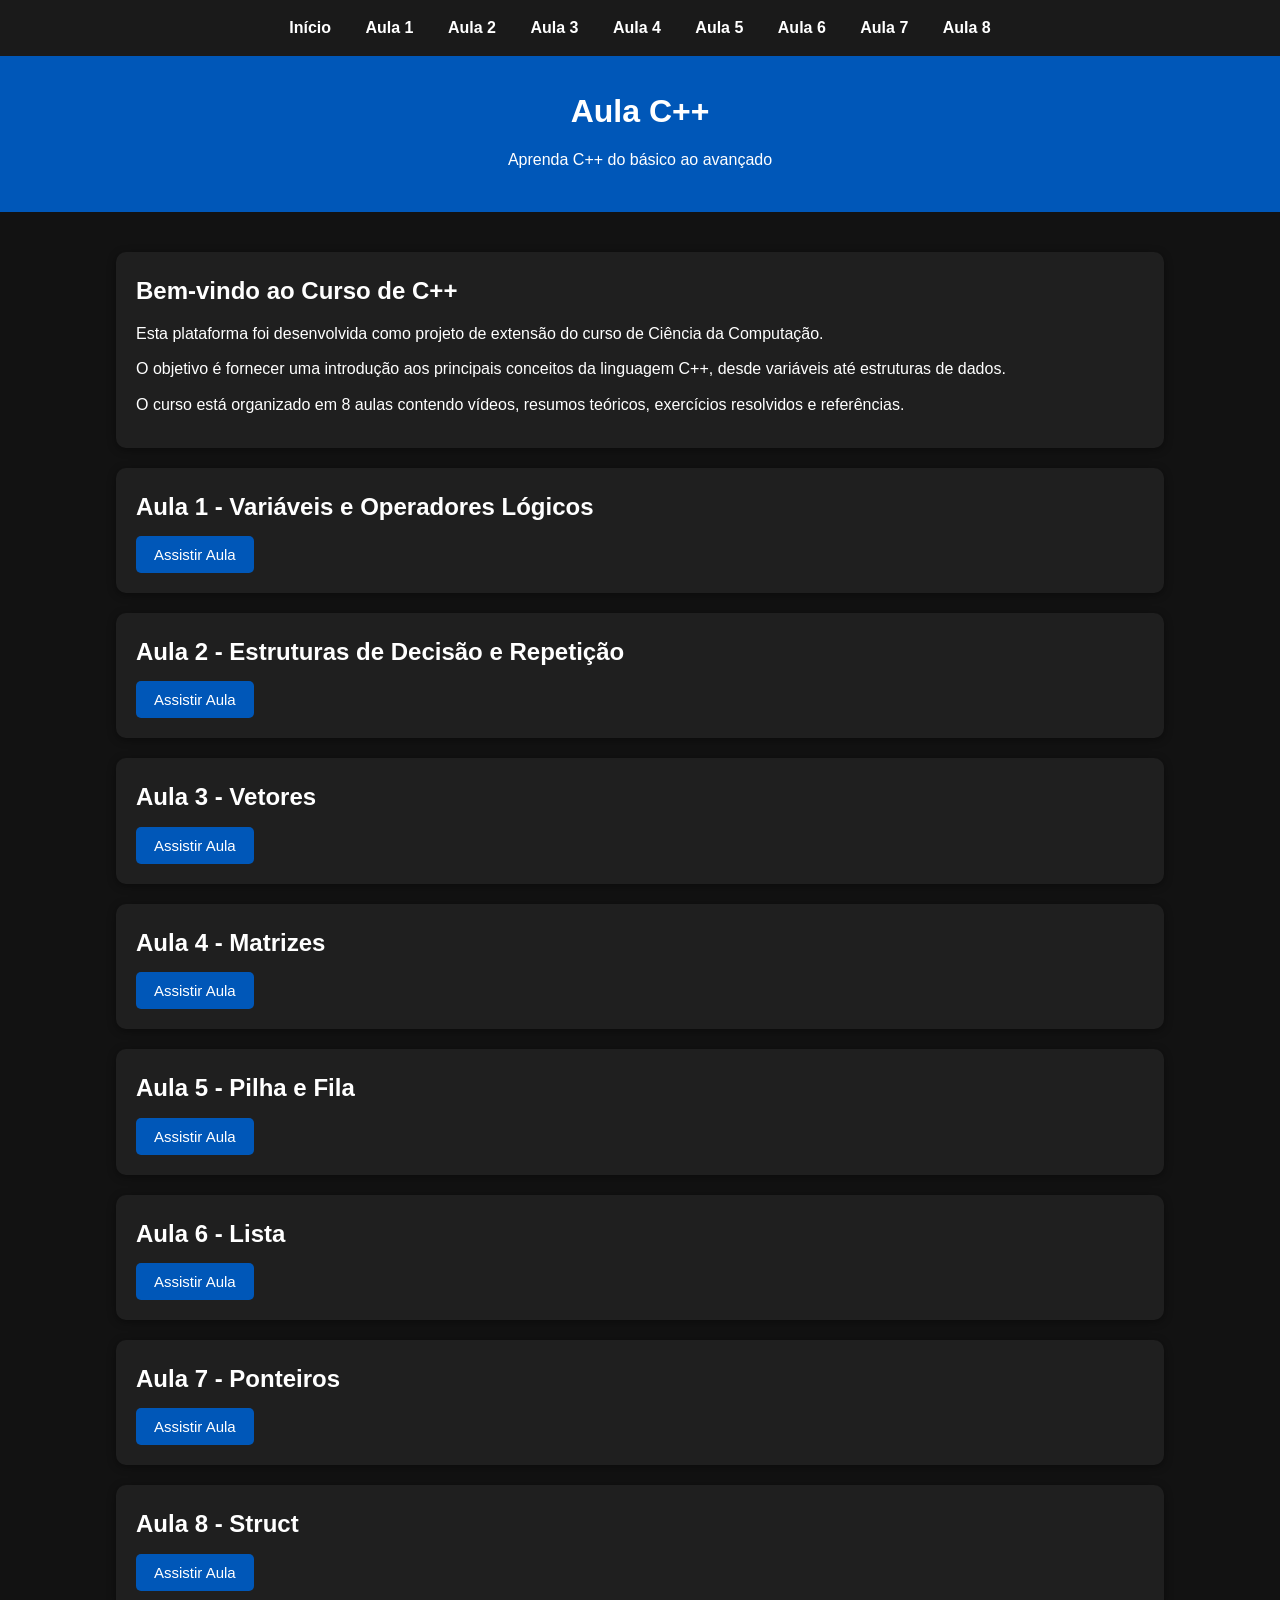
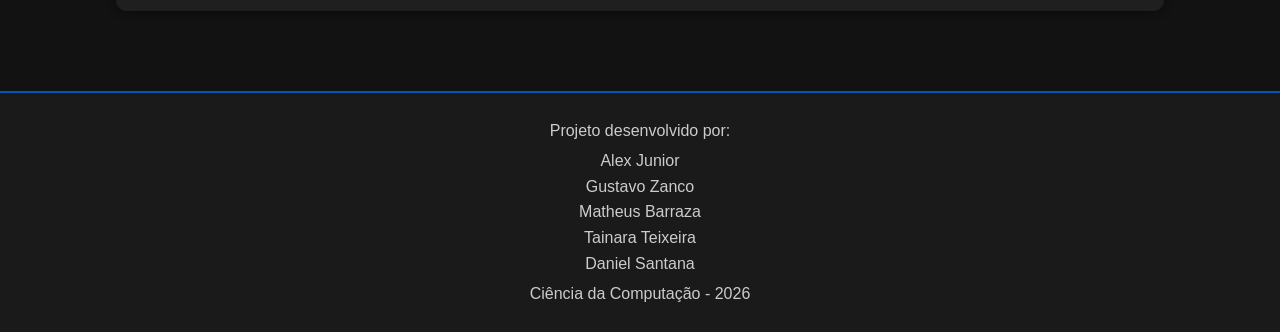
<file: index.html>
<!DOCTYPE html>
<html lang="pt-BR">
<head>
    <meta charset="UTF-8">
    <meta name="viewport" content="width=device-width, initial-scale=1.0">
    <title>Aula C++</title>

    <link rel="stylesheet" href="style.css">
</head>
<nav>
    <a href="../index.html">Início</a>
    <a href="Aulas/aula1.html">Aula 1</a>
    <a href="Aulas/aula2.html">Aula 2</a>
    <a href="Aulas/aula3.html">Aula 3</a>
    <a href="Aulas/aula4.html">Aula 4</a>
    <a href="aulas/aula5.html">Aula 5</a>
    <a href="Aulas/aula6.html">Aula 6</a>
    <a href="Aulas/aula7.html">Aula 7</a>
    <a href="Aulas/aula8.html">Aula 8</a>

</nav>
<body>

    <header>
        <h1>Aula C++</h1>
        <p>Aprenda C++ do básico ao avançado</p>
    </header>

    <main>
        <section class="card">
            <h2>Bem-vindo ao Curso de C++</h2>

            <p>
                Esta plataforma foi desenvolvida como projeto de extensão
                do curso de Ciência da Computação.
            </p>

            <p>
                O objetivo é fornecer uma introdução aos principais conceitos
                da linguagem C++, desde variáveis até estruturas de dados.
            </p>

            <p>
                O curso está organizado em 8 aulas contendo vídeos,
                resumos teóricos, exercícios resolvidos e referências.
            </p>
        </section>

        <div class="card">
            <h2> Aula 1 - Variáveis e Operadores Lógicos</h2>
            <a href="Aulas/aula1.html">
            <button>Assistir Aula</button>
            </a>
        </div>

        <div class="card">
            <h2> Aula 2 - Estruturas de Decisão e Repetição</h2>
            <a href="Aulas/aula2.html">
            <button>Assistir Aula</button>
            </a>
        </div>

        <div class="card">
            <h2> Aula 3 - Vetores</h2>
            <a href="Aulas/aula3.html">
            <button>Assistir Aula</button>
            </a>
        </div>

        <div class="card">
            <h2> Aula 4 - Matrizes</h2>
            <a href="Aulas/aula4.html">
            <button>Assistir Aula</button>
            </a>
        </div>

        <div class="card">
            <h2> Aula 5 - Pilha e Fila</h2>
            <a href="Aulas/aula5.html">
            <button>Assistir Aula</button>
            </a>
        </div>

        <div class="card">
            <h2> Aula 6 - Lista</h2>
            <a href="Aulas/aula6.html">
            <button>Assistir Aula</button>
            </a>
        </div>

        <div class="card">
            <h2> Aula 7 - Ponteiros</h2>
            <a href="Aulas/aula7.html">
            <button>Assistir Aula</button>
            </a>
        </div>

        <div class="card">
            <h2> Aula 8 - Struct</h2>
            <a href="Aulas/aula8.html">
            <button>Assistir Aula</button>
            </a>
        </div>

    </main>

    <footer>
    <p>Projeto desenvolvido por:</p>

    <p>
        Alex Junior<br>
        Gustavo Zanco<br>
        Matheus Barraza<br>
        Tainara Teixeira<br>
        Daniel Santana
    </p>

    <p>Ciência da Computação - 2026</p>
    </footer>

</body>
</html>
</file>
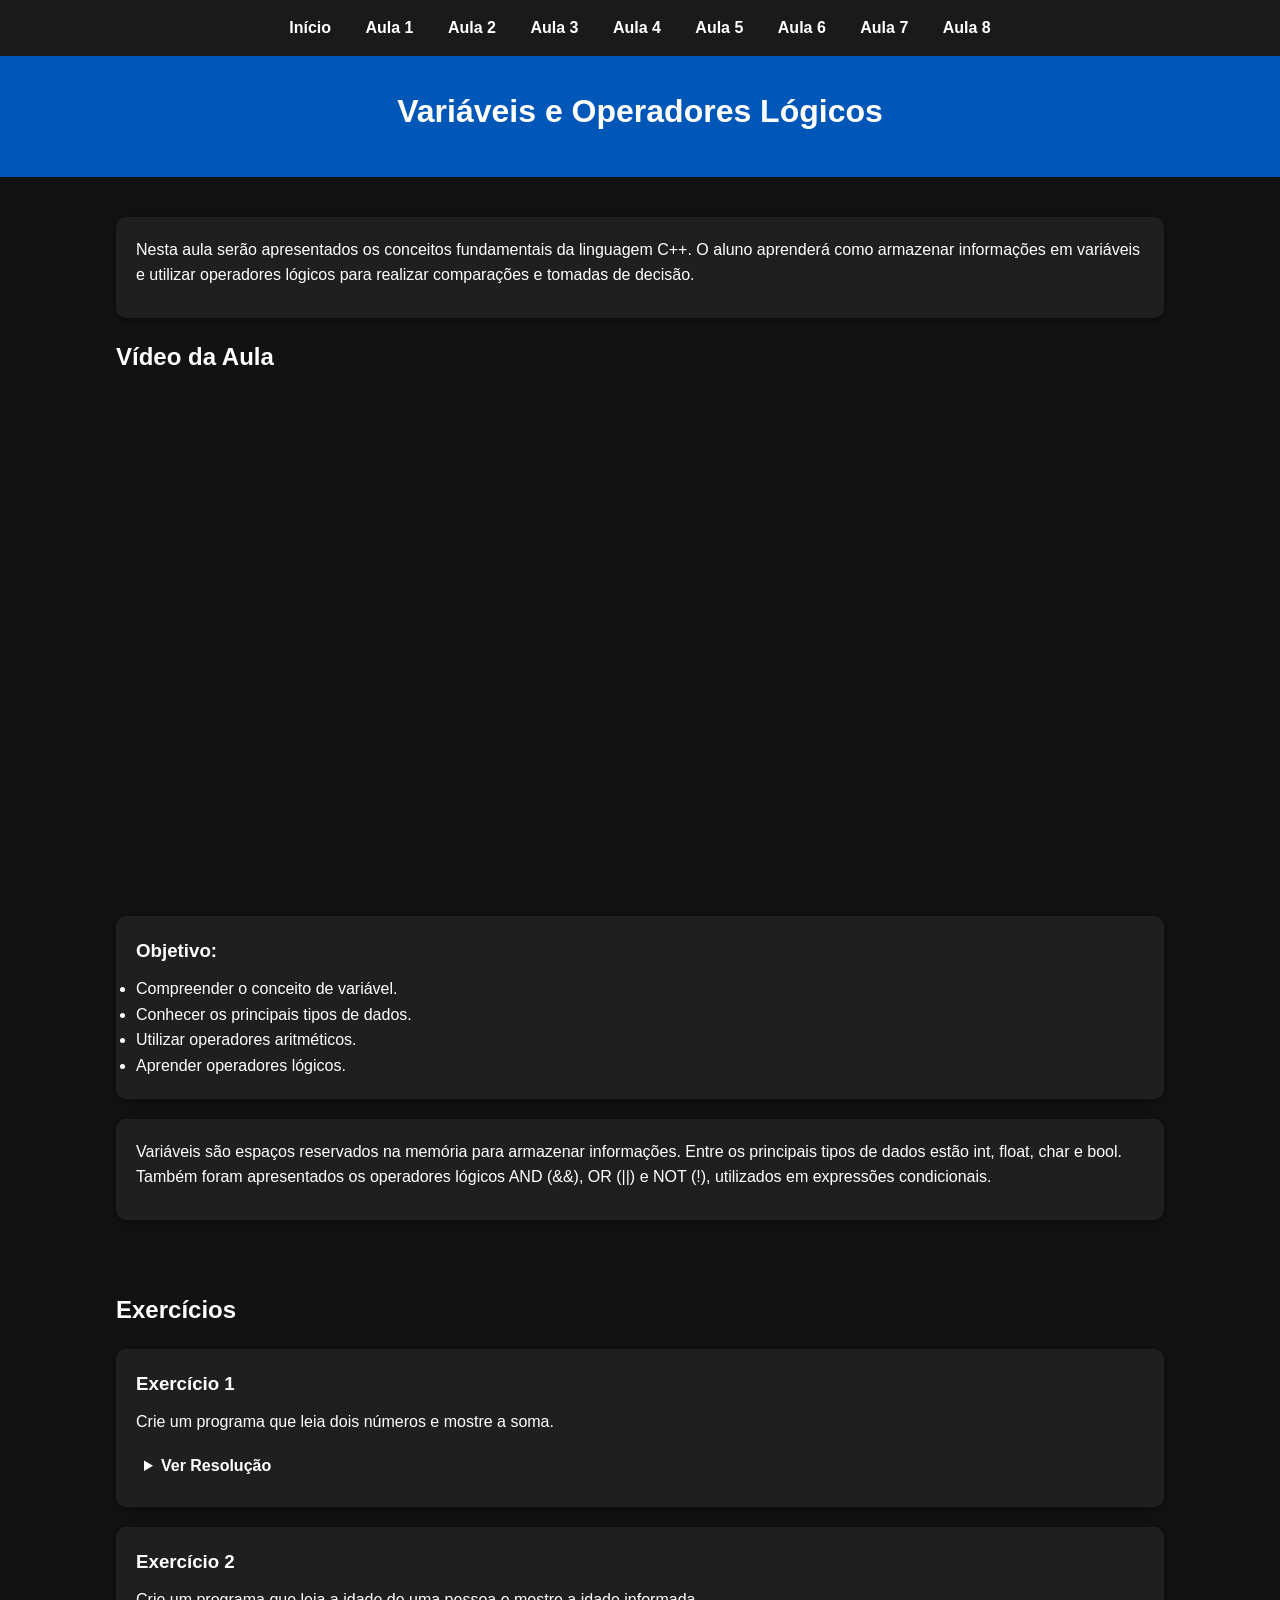
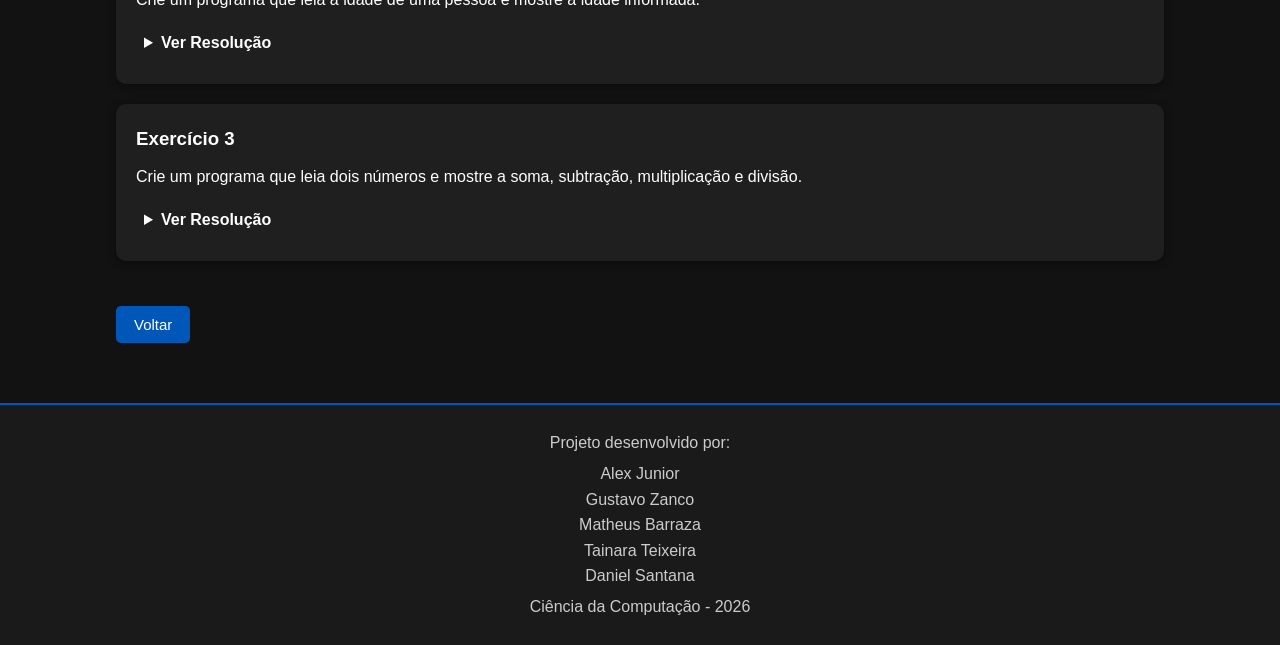
<file: Aulas/aula1.html>
<!DOCTYPE html>
<html lang="pt-BR">
<head>
    <meta charset="UTF-8">
    <title>Variáveis e Operadores Lógicos</title>
    <link rel="stylesheet" href="../style.css">
</head>
<nav>
    <a href="../index.html">Início</a>
    <a href="aula1.html">Aula 1</a>
    <a href="aula2.html">Aula 2</a>
    <a href="aula3.html">Aula 3</a>
    <a href="aula4.html">Aula 4</a>
    <a href="aula5.html">Aula 5</a>
    <a href="aula6.html">Aula 6</a>
    <a href="aula7.html">Aula 7</a>
    <a href="aula8.html">Aula 8</a>
</nav>
<body>

<header>
    <h1>Variáveis e Operadores Lógicos</h1>
</header>

<main>
    

    <div class="card">
        <p>
            Nesta aula serão apresentados os conceitos fundamentais da linguagem C++.
            O aluno aprenderá como armazenar informações em variáveis e utilizar
            operadores lógicos para realizar comparações e tomadas de decisão.
        </p>
    </div>

    <h2>Vídeo da Aula</h2>

    <iframe width="800"
            height="450"
            src="https://www.youtube.com/embed/dIO-oIX_OMY"
            frameborder="0"
            allowfullscreen>
    </iframe>

    <div class="card">
    <ul>
        <h3> Objetivo: </h3>
        <li>Compreender o conceito de variável.</li>
        <li>Conhecer os principais tipos de dados.</li>
        <li>Utilizar operadores aritméticos.</li>
        <li>Aprender operadores lógicos.</li>
    </ul>
    </div>
    <div class="card">
        <p>
            Variáveis são espaços reservados na memória para armazenar informações.
            Entre os principais tipos de dados estão int, float, char e bool.
            Também foram apresentados os operadores lógicos AND (&&), OR (||)
            e NOT (!), utilizados em expressões condicionais.
        </p>
    </div>
    <br><br>

    <h2>Exercícios</h2>

    <div class="card">
        <h3>Exercício 1</h3>

        <p>
            Crie um programa que leia dois números e mostre a soma.
        </p>

        <details>
            <summary>Ver Resolução</summary>

<pre>
#include &lt;iostream&gt;
using namespace std;

int main() {

    int a, b;

    cin >> a;
    cin >> b;

    cout << a + b;

    return 0;
}
</pre>

        </details>
    </div>
    <div class="card">
    <h3>Exercício 2</h3>

    <p>
        Crie um programa que leia a idade de uma pessoa e mostre a idade informada.
    </p>

    <details>
        <summary>Ver Resolução</summary>

<pre>
    
#include &lt;iostream&gt;
using namespace std;

int main() {

    int idade;

    cout << "Digite sua idade: ";
    cin >> idade;

    cout << "Sua idade e: " << idade;

    return 0;
}

</pre>

    </details>
</div>
    <div class="card">
    <h3>Exercício 3</h3>

    <p>
        Crie um programa que leia dois números e mostre a soma, subtração, multiplicação e divisão.
    </p>

    <details>
        <summary>Ver Resolução</summary>

<pre>

#include &lt;iostream&gt;
using namespace std;

int main() {

    float a, b;

    cin >> a;
    cin >> b;

    cout << "Soma: " << a + b << endl;
    cout << "Subtracao: " << a - b << endl;
    cout << "Multiplicacao: " << a * b << endl;
    cout << "Divisao: " << a / b << endl;

    return 0;
}

</pre>

    </details>
</div>

    <br>

    <a href="../index.html">
        <button>Voltar</button>
    </a>

</main>
    <footer>
    <p>Projeto desenvolvido por:</p>

    <p>
        Alex Junior<br>
        Gustavo Zanco<br>
        Matheus Barraza<br>
        Tainara Teixeira<br>
        Daniel Santana
    </p>

    <p>Ciência da Computação - 2026</p>
    </footer>

</body>
</html>
</file>
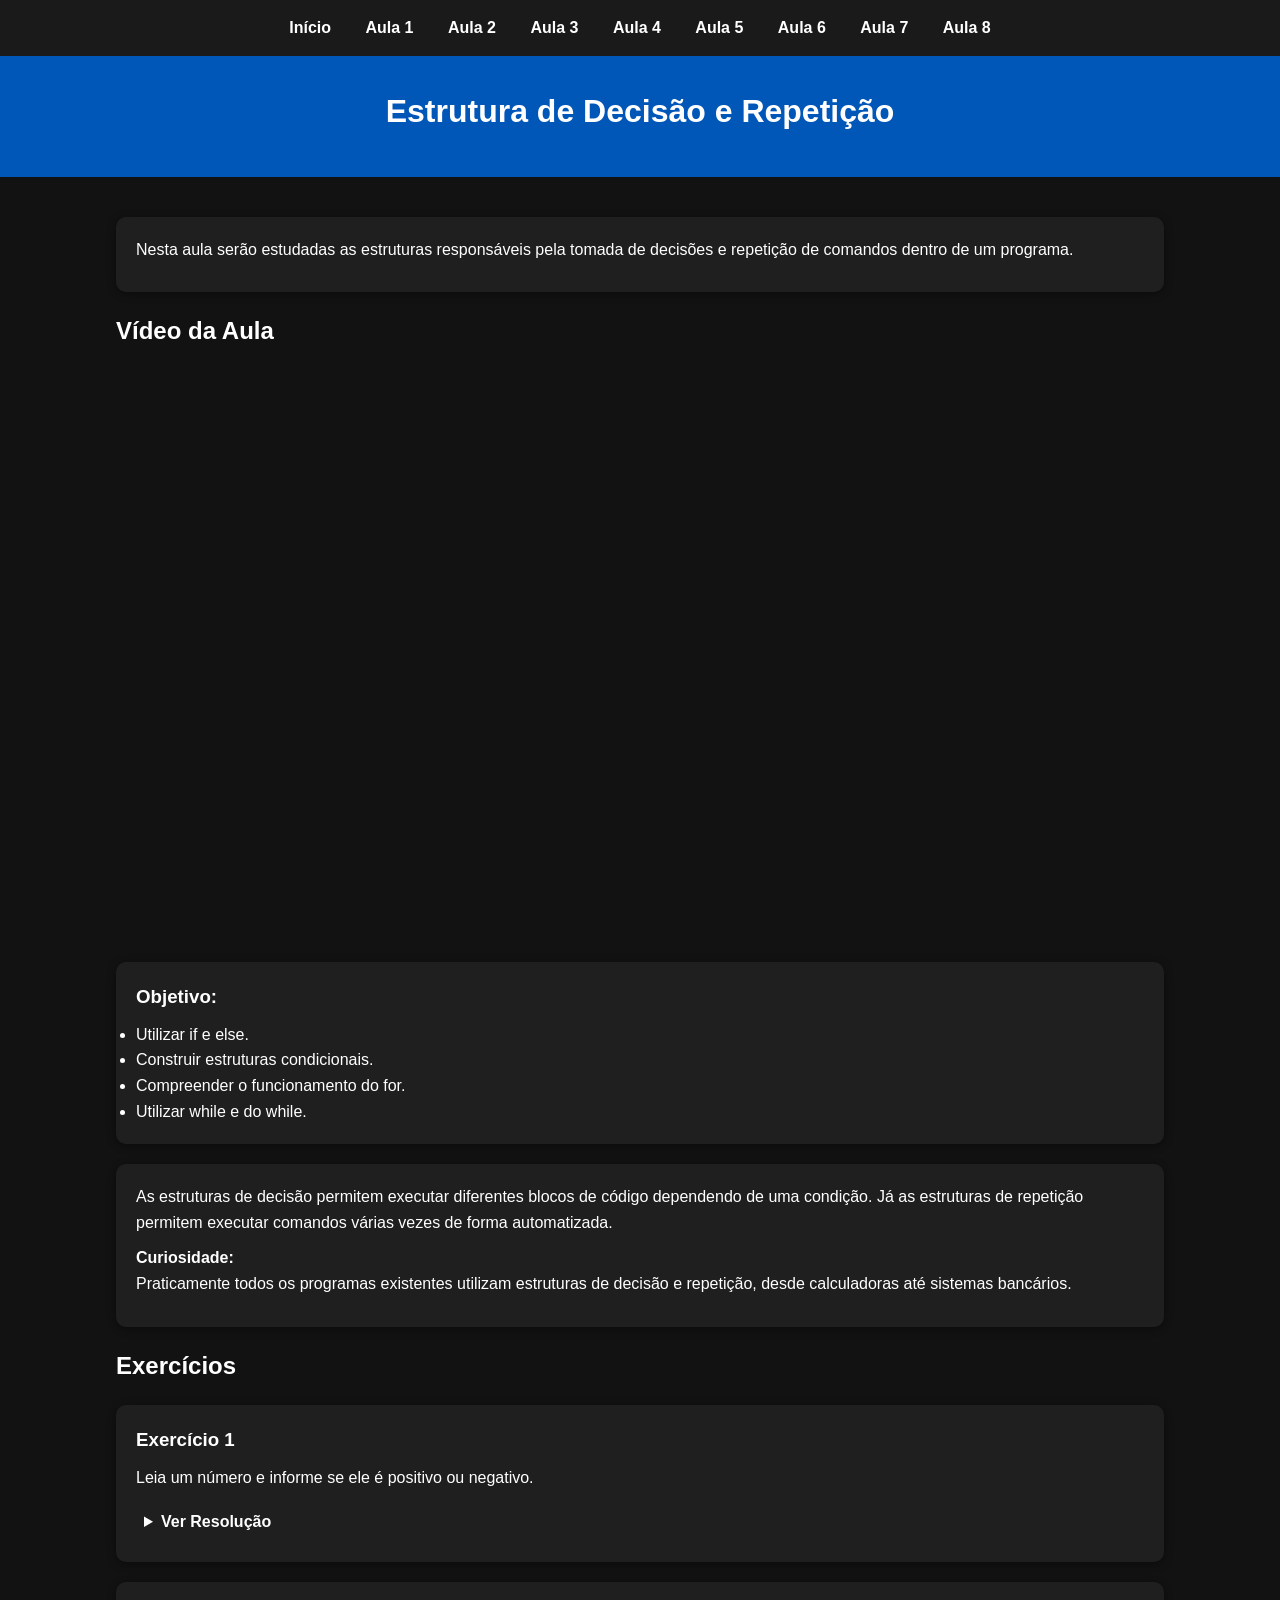
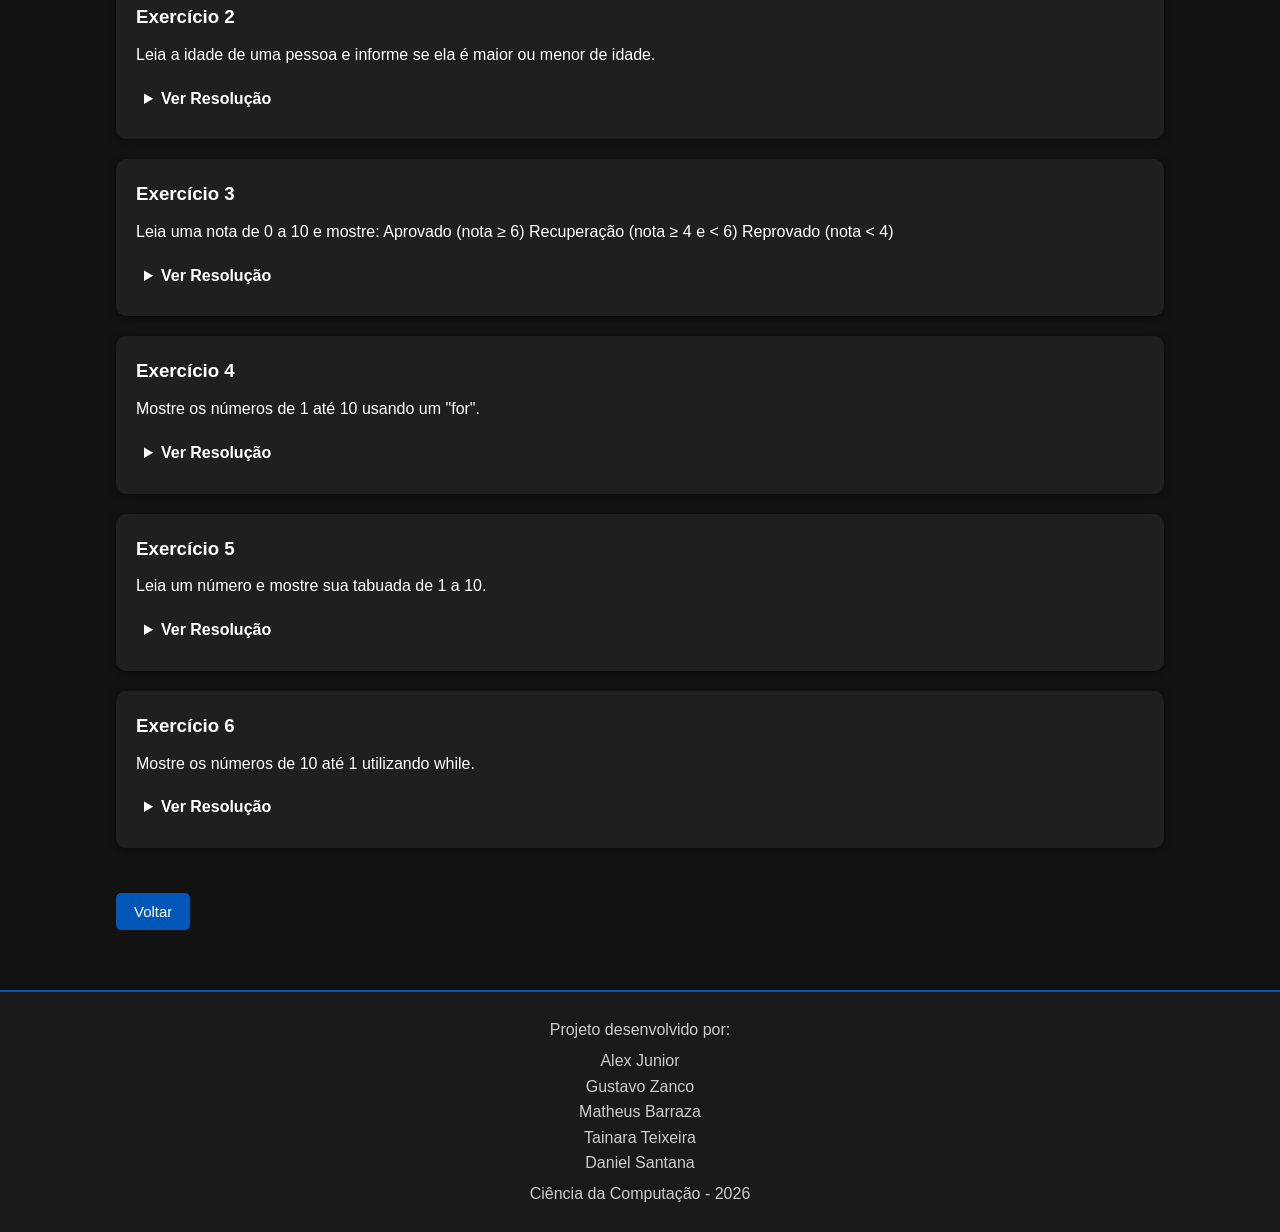
<file: Aulas/aula2.html>
<!DOCTYPE html>
<html lang="pt-BR">
<head>
    <meta charset="UTF-8">
    <title>Estrutura de Decisão e Repetição</title>
    <link rel="stylesheet" href="../style.css">
</head>
<nav>
    <a href="../index.html">Início</a>
    <a href="aula1.html">Aula 1</a>
    <a href="aula2.html">Aula 2</a>
    <a href="aula3.html">Aula 3</a>
    <a href="aula4.html">Aula 4</a>
    <a href="aula5.html">Aula 5</a>
    <a href="aula6.html">Aula 6</a>
    <a href="aula7.html">Aula 7</a>
    <a href="aula8.html">Aula 8</a>
</nav>
<body>

<header>
    <h1>Estrutura de Decisão e Repetição</h1>
</header>

<main>
    <div class="card">
        <p>
            Nesta aula serão estudadas as estruturas responsáveis pela tomada
            de decisões e repetição de comandos dentro de um programa.
        </p>
    </div>

    <h2>Vídeo da Aula</h2>

    <iframe width="800"
            height="450"
            src="https://www.youtube.com/embed/_OBWlBuaijE"
            frameborder="0"
            allowfullscreen>
    </iframe>

    <br><br>
    <div class="card">
        <ul>
            <h3> Objetivo: </h3>
            <li>Utilizar if e else.</li>
            <li>Construir estruturas condicionais.</li>
            <li>Compreender o funcionamento do for.</li>
            <li>Utilizar while e do while.</li>
        </ul>
    </div>

    <div class="card">
        <p>
            As estruturas de decisão permitem executar diferentes blocos de código
            dependendo de uma condição. Já as estruturas de repetição permitem
            executar comandos várias vezes de forma automatizada.

        <h4>Curiosidade: </h4> 
            Praticamente todos os programas existentes utilizam estruturas
            de decisão e repetição, desde calculadoras até sistemas bancários.
        </p>
    </div>

    <h2>Exercícios</h2>

    <div class="card">
        <h3>Exercício 1</h3>

        <p>
            Leia um número e informe se ele é positivo ou negativo.
        </p>

        <details>
            <summary>Ver Resolução</summary>

<pre>

#include <iostream>
using namespace std;

int main() {

    int num;

    cin >> num;

    if(num >= 0){
        cout << "Positivo";
    }
    else{
        cout << "Negativo";
    }

    return 0;
}
</pre>

        </details>
    </div>
    <div class="card">
    <h3>Exercício 2</h3>

    <p>
        Leia a idade de uma pessoa e informe se ela é maior ou menor de idade.
    </p>

    <details>
        <summary>Ver Resolução</summary>

<pre>

#include <iostream>
using namespace std;

int main() {

    int idade;

    cin >> idade;

    if(idade >= 18){
        cout << "Maior de idade";
    }
    else{
        cout << "Menor de idade";
    }

    return 0;
}
</pre>

    </details>
</div>
    <div class="card">
    <h3>Exercício 3</h3>

    <p>
        Leia uma nota de 0 a 10 e mostre:

        Aprovado (nota ≥ 6)
        Recuperação (nota ≥ 4 e < 6)
        Reprovado (nota < 4)
    </p>

    <details>
        <summary>Ver Resolução</summary>

<pre>

#include <iostream>
using namespace std;

int main() {

    float nota;

    cin >> nota;

    if(nota >= 6){
        cout << "Aprovado";
    }
    else if(nota >= 4){
        cout << "Recuperacao";
    }
    else{
        cout << "Reprovado";
    }

    return 0;
}
</pre>

    </details>
</div>

</div>
    <div class="card">
    <h3>Exercício 4</h3>

    <p>
        Mostre os números de 1 até 10 usando um "for".
    </p>

    <details>
        <summary>Ver Resolução</summary>

<pre>

#include <iostream>
using namespace std;

int main() {

    for(int i = 1; i <= 10; i++){
        cout << i << endl;
    }

    return 0;
}
</pre>

    </details>
</div>
</div>
    <div class="card">
    <h3>Exercício 5</h3>

    <p>
        Leia um número e mostre sua tabuada de 1 a 10.
    </p>

    <details>
        <summary>Ver Resolução</summary>

<pre>

#include <iostream>
using namespace std;

int main() {

    int num;

    cin >> num;

    for(int i = 1; i <= 10; i++){
        cout << num << " x " << i
             << " = " << num * i << endl;
    }

    return 0;
}
</pre>

    </details>
</div>
</div>
    <div class="card">
    <h3>Exercício 6</h3>

    <p>
       Mostre os números de 10 até 1 utilizando while.
    </p>

    <details>
        <summary>Ver Resolução</summary>

<pre>

#include <iostream>
using namespace std;

int main() {

    int i = 10;

    while(i >= 1){
        cout << i << endl;
        i--;
    }

    return 0;
}
</pre>

    </details>
</div>

    <br>

    <a href="../index.html">
        <button>Voltar</button>
    </a>

</main>
    <footer>
    <p>Projeto desenvolvido por:</p>

    <p>
        Alex Junior<br>
        Gustavo Zanco<br>
        Matheus Barraza<br>
        Tainara Teixeira<br>
        Daniel Santana
    </p>

    <p>Ciência da Computação - 2026</p>
    </footer>

</body>
</html>
</file>
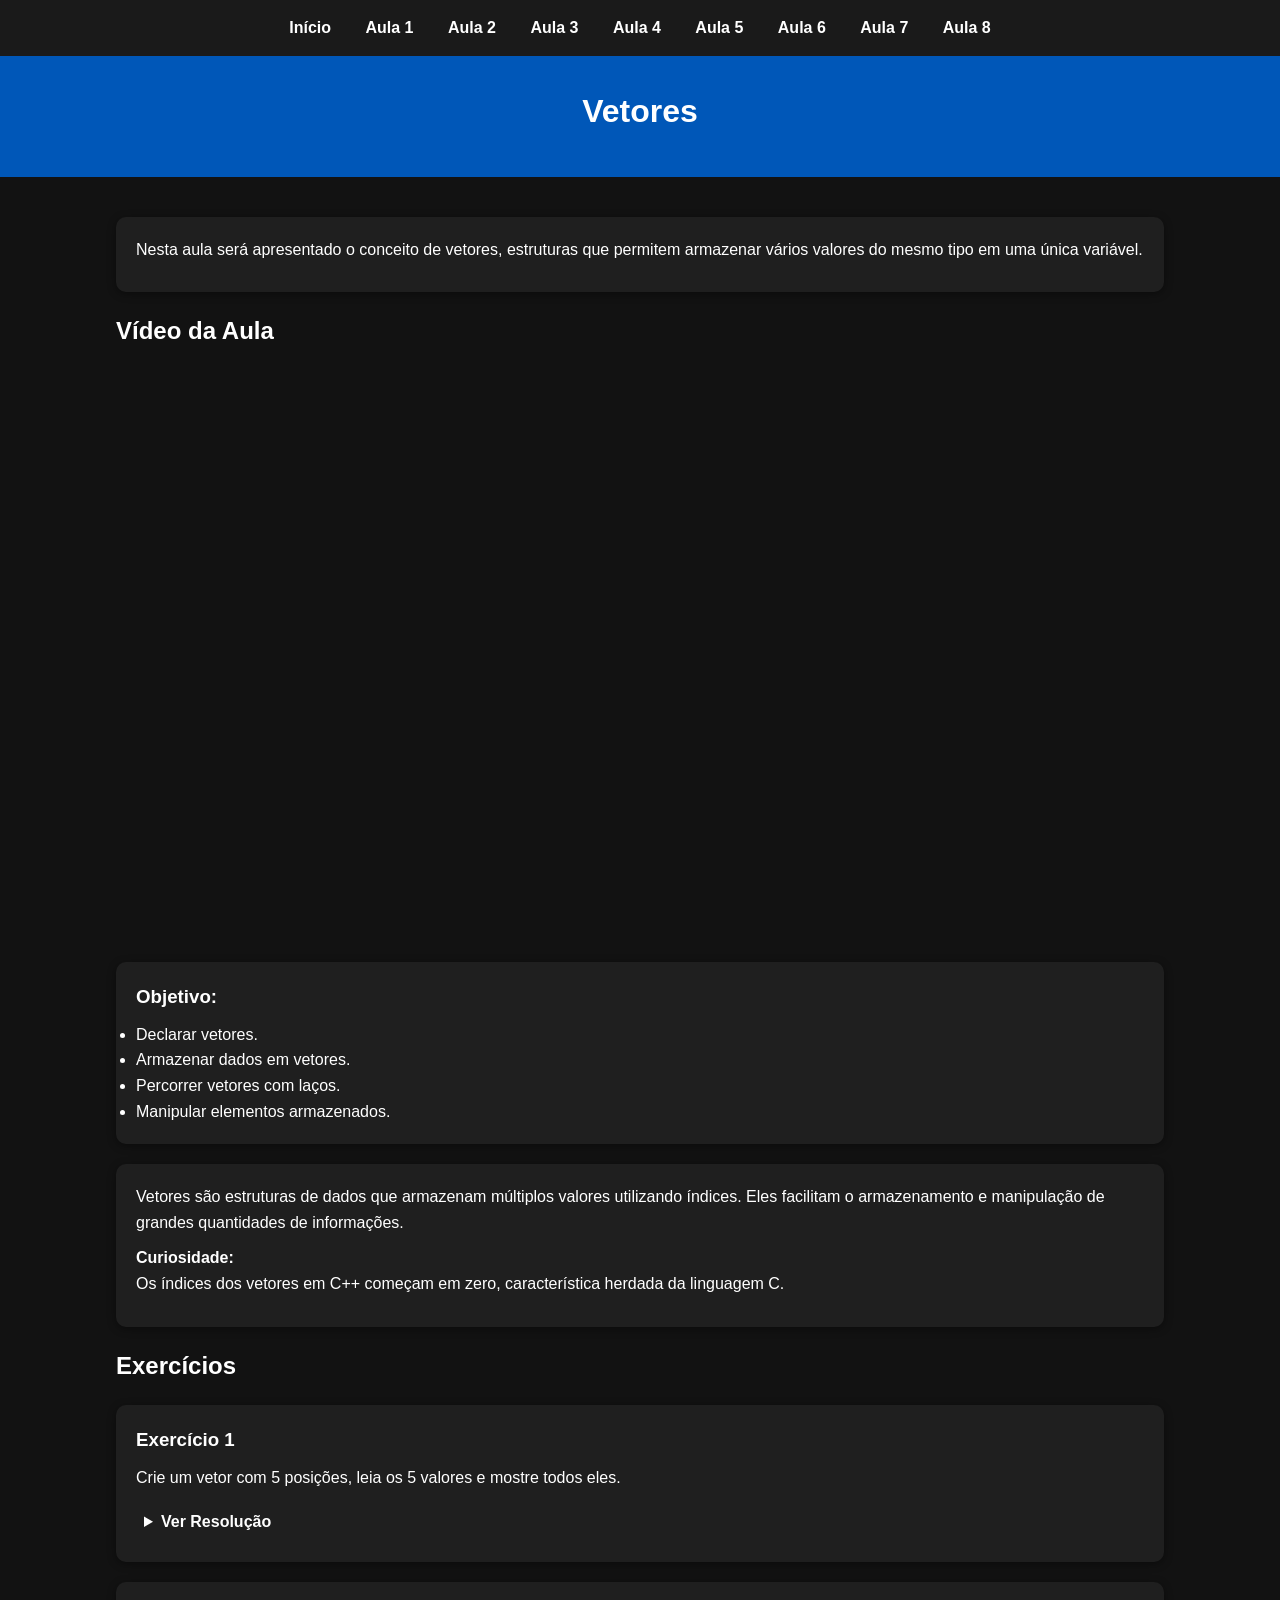
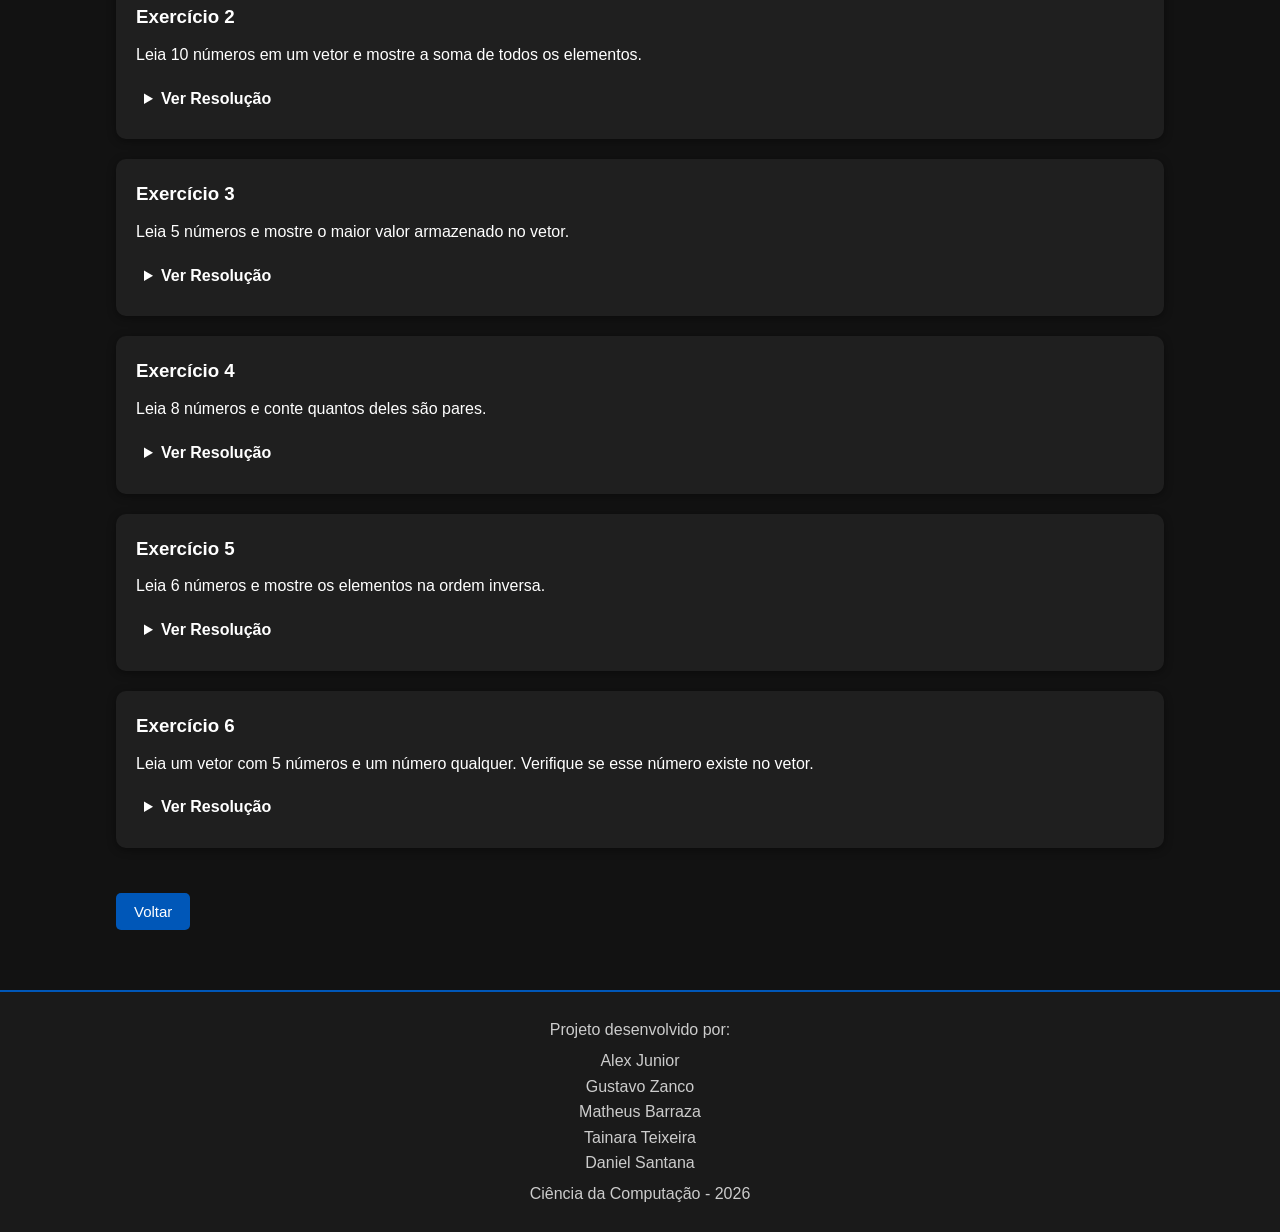
<file: Aulas/aula3.html>
<!DOCTYPE html>
<html lang="pt-BR">
<head>
    <meta charset="UTF-8">
    <title>Vetores</title>
    <link rel="stylesheet" href="../style.css">
</head>
<nav>
    <a href="../index.html">Início</a>
    <a href="aula1.html">Aula 1</a>
    <a href="aula2.html">Aula 2</a>
    <a href="aula3.html">Aula 3</a>
    <a href="aula4.html">Aula 4</a>
    <a href="aula5.html">Aula 5</a>
    <a href="aula6.html">Aula 6</a>
    <a href="aula7.html">Aula 7</a>
    <a href="aula8.html">Aula 8</a>
</nav>
<body>

<header>
    <h1>Vetores</h1>
</header>

<main>
    <div class="card">
        <p>
            Nesta aula será apresentado o conceito de vetores, estruturas que
            permitem armazenar vários valores do mesmo tipo em uma única variável.
        </p>
    </div>

    <h2>Vídeo da Aula</h2>

    <iframe width="800"
            height="450"
            src="https://www.youtube.com/embed/wtl5bgzPdcc"
            frameborder="0"
            allowfullscreen>
    </iframe>

    <br><br>
    <div class="card">
        <ul>
            <h3> Objetivo: </h3>
            <li>Declarar vetores.</li>
            <li>Armazenar dados em vetores.</li>
            <li>Percorrer vetores com laços.</li>
            <li>Manipular elementos armazenados.</li>
        </ul>
    </div>

    <div class="card">
        <p>
            Vetores são estruturas de dados que armazenam múltiplos valores
            utilizando índices. Eles facilitam o armazenamento e manipulação
            de grandes quantidades de informações.
        <h4>Curiosidade:</h4> 
            Os índices dos vetores em C++ começam em zero, característica herdada da linguagem C.
        </p>
    </div>

    <h2>Exercícios</h2>

    <div class="card">
        <h3>Exercício 1</h3>

        <p>
           Crie um vetor com 5 posições, leia os 5 valores e mostre todos eles.
        </p>

        <details>
            <summary>Ver Resolução</summary>

<pre>
    
#include <iostream>
using namespace std;

int main() {

    int vet[5];

    for(int i = 0; i < 5; i++){
        cin >> vet[i];
    }

    for(int i = 0; i < 5; i++){
        cout << vet[i] << endl;
    }

    return 0;
}
</pre>

        </details>
    </div>
    <div class="card">
    <h3>Exercício 2</h3>

    <p>
        Leia 10 números em um vetor e mostre a soma de todos os elementos.
    </p>

    <details>
        <summary>Ver Resolução</summary>

<pre>

#include <iostream>
using namespace std;

int main() {

    int vet[10];
    int soma = 0;

    for(int i = 0; i < 10; i++){
        cin >> vet[i];
        soma += vet[i];
    }

    cout << "Soma: " << soma;

    return 0;
}

</pre>

    </details>
</div>
    <div class="card">
    <h3>Exercício 3</h3>

    <p>
        Leia 5 números e mostre o maior valor armazenado no vetor.
    </p>

    <details>
        <summary>Ver Resolução</summary>

<pre>

#include <iostream>
using namespace std;

int main() {

    int vet[5];

    for(int i = 0; i < 5; i++){
        cin >> vet[i];
    }

    int maior = vet[0];

    for(int i = 1; i < 5; i++){
        if(vet[i] > maior){
            maior = vet[i];
        }
    }

    cout << "Maior valor: " << maior;

    return 0;
}

</pre>

    </details>
</div>

</div>
    <div class="card">
    <h3>Exercício 4</h3>

    <p>
        Leia 8 números e conte quantos deles são pares.
    </p>

    <details>
        <summary>Ver Resolução</summary>

<pre>

#include <iostream>
using namespace std;

int main() {

    int vet[8];
    int pares = 0;

    for(int i = 0; i < 8; i++){
        cin >> vet[i];

        if(vet[i] % 2 == 0){
            pares++;
        }
    }

    cout << "Quantidade de pares: " << pares;

    return 0;
}

</pre>

    </details>
</div>
</div>
    <div class="card">
    <h3>Exercício 5</h3>

    <p>
        Leia 6 números e mostre os elementos na ordem inversa.
    </p>

    <details>
        <summary>Ver Resolução</summary>

<pre>

#include <iostream>
using namespace std;

int main() {

    int vet[6];

    for(int i = 0; i < 6; i++){
        cin >> vet[i];
    }

    for(int i = 5; i >= 0; i--){
        cout << vet[i] << endl;
    }

    return 0;
}

</pre>

    </details>
</div>
</div>
    <div class="card">
    <h3>Exercício 6</h3>

    <p>
       Leia um vetor com 5 números e um número qualquer. Verifique se esse número existe no vetor.
    </p>

    <details>
        <summary>Ver Resolução</summary>

<pre>

#include <iostream>
using namespace std;

int main() {

    int vet[5];
    int procura;
    bool encontrou = false;

    for(int i = 0; i < 5; i++){
        cin >> vet[i];
    }

    cin >> procura;

    for(int i = 0; i < 5; i++){
        if(vet[i] == procura){
            encontrou = true;
        }
    }

    if(encontrou){
        cout << "Numero encontrado";
    }
    else{
        cout << "Numero nao encontrado";
    }

    return 0;
}
</pre>

    </details>
</div>

    <br>

    <a href="../index.html">
        <button>Voltar</button>
    </a>

</main>
    <footer>
    <p>Projeto desenvolvido por:</p>

    <p>
        Alex Junior<br>
        Gustavo Zanco<br>
        Matheus Barraza<br>
        Tainara Teixeira<br>
        Daniel Santana
    </p>

    <p>Ciência da Computação - 2026</p>
    </footer>

</body>
</html>
</file>
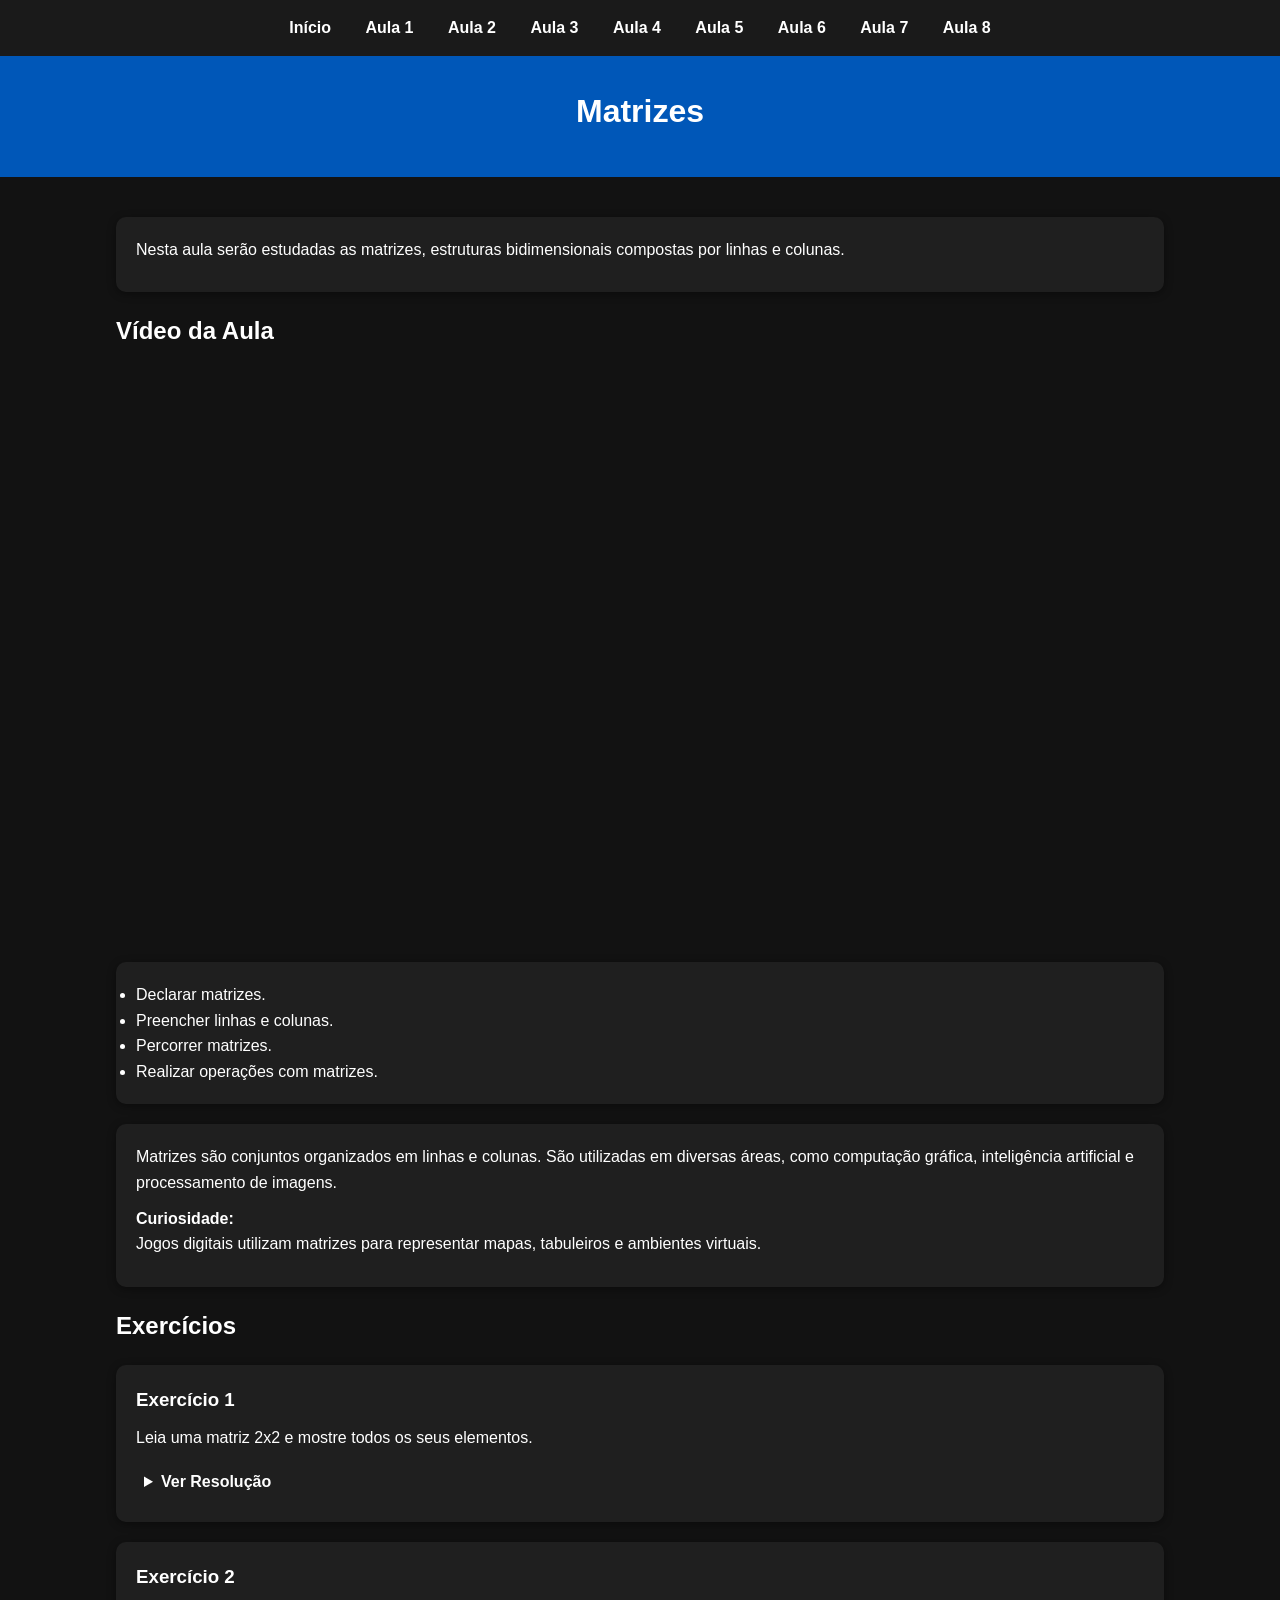
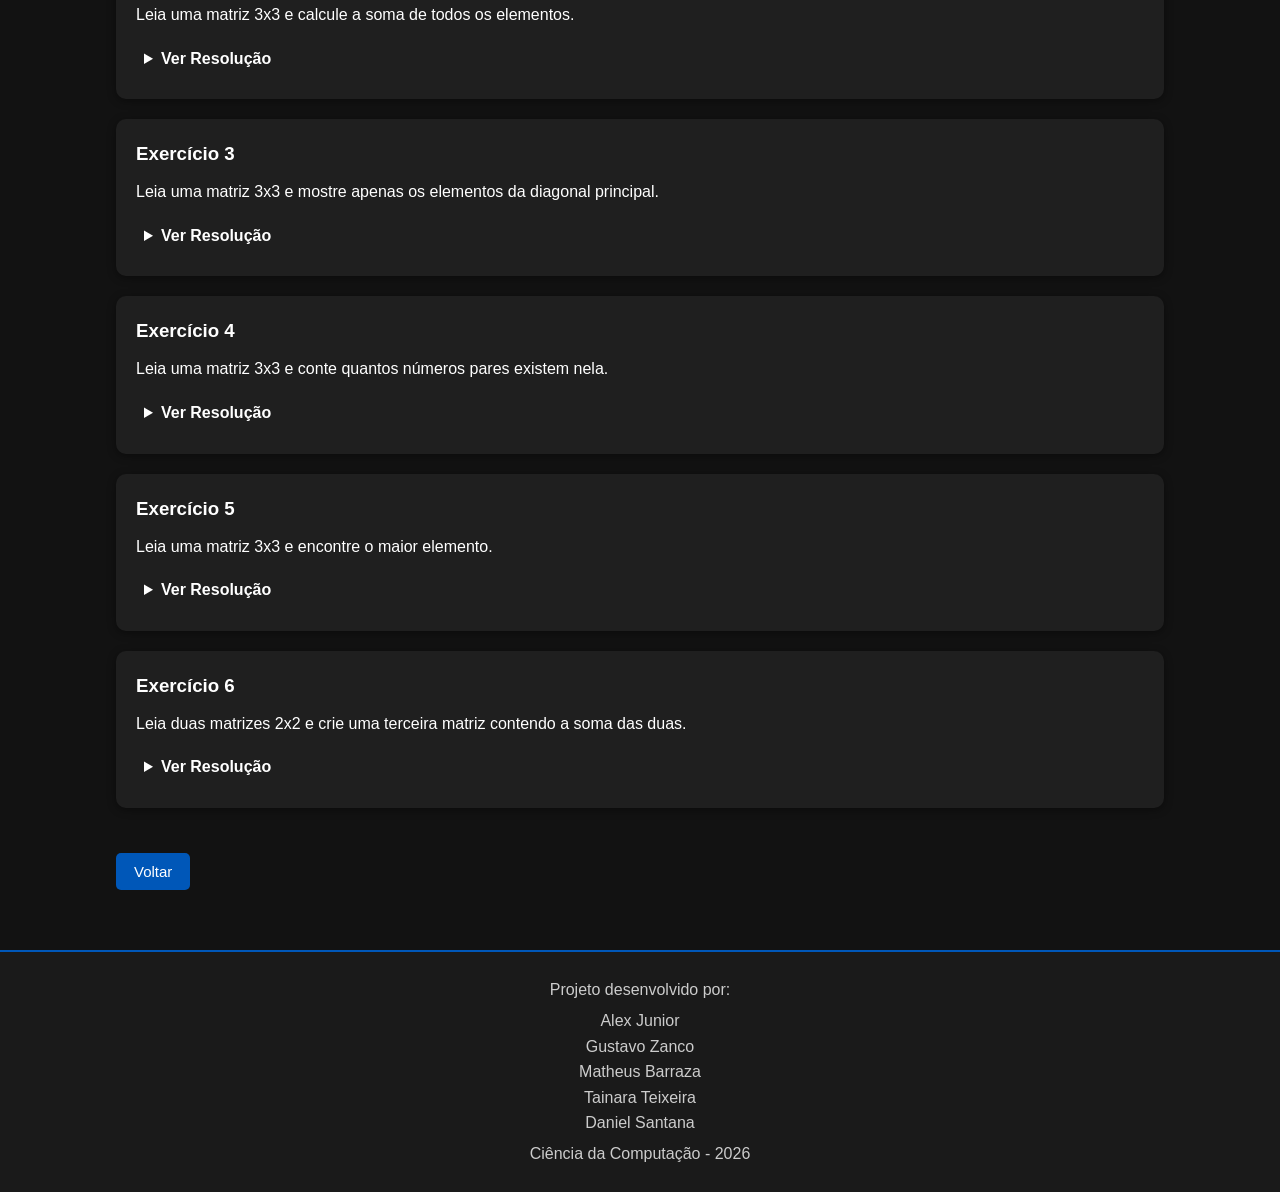
<file: Aulas/aula4.html>
<!DOCTYPE html>
<html lang="pt-BR">
<head>
    <meta charset="UTF-8">
    <title>Matrizes</title>
    <link rel="stylesheet" href="../style.css">
</head>
<nav>
    <a href="../index.html">Início</a>
    <a href="aula1.html">Aula 1</a>
    <a href="aula2.html">Aula 2</a>
    <a href="aula3.html">Aula 3</a>
    <a href="aula4.html">Aula 4</a>
    <a href="aula5.html">Aula 5</a>
    <a href="aula6.html">Aula 6</a>
    <a href="aula7.html">Aula 7</a>
    <a href="aula8.html">Aula 8</a>
</nav>
<body>

<header>
    <h1>Matrizes</h1>
</header>

<main>
    <div class="card">
        <p>
            Nesta aula serão estudadas as matrizes, estruturas bidimensionais
            compostas por linhas e colunas.
        </p>
    </div>
    <h2>Vídeo da Aula</h2>

    <iframe width="800"
            height="450"
            src="https://www.youtube.com/embed/Hv0AfD-3YTM"
            frameborder="0"
            allowfullscreen>
    </iframe>

    <br><br>
    <div class="card">
        <ul>
            <li>Declarar matrizes.</li>
            <li>Preencher linhas e colunas.</li>
            <li>Percorrer matrizes.</li>
            <li>Realizar operações com matrizes.</li>
        </ul>
    </div>

    <div class="card">
        <p>
            Matrizes são conjuntos organizados em linhas e colunas.
            São utilizadas em diversas áreas, como computação gráfica,
            inteligência artificial e processamento de imagens.
            <h4>Curiosidade: </h4>
            Jogos digitais utilizam matrizes para representar mapas,
            tabuleiros e ambientes virtuais.
        </p>
    </div>


    <h2>Exercícios</h2>

    <div class="card">
        <h3>Exercício 1</h3>

        <p>
           Leia uma matriz 2x2 e mostre todos os seus elementos.
        </p>

        <details>
            <summary>Ver Resolução</summary>

<pre>
    
#include <iostream>
using namespace std;

int main() {

    int mat[2][2];

    for(int i = 0; i < 2; i++){
        for(int j = 0; j < 2; j++){
            cin >> mat[i][j];
        }
    }

    for(int i = 0; i < 2; i++){
        for(int j = 0; j < 2; j++){
            cout << mat[i][j] << " ";
        }
        cout << endl;
    }

    return 0;
}

</pre>

        </details>
    </div>
    <div class="card">
    <h3>Exercício 2</h3>

    <p>
        Leia uma matriz 3x3 e calcule a soma de todos os elementos.
    </p>

    <details>
        <summary>Ver Resolução</summary>

<pre>

#include <iostream>
using namespace std;

int main() {

    int mat[3][3];
    int soma = 0;

    for(int i = 0; i < 3; i++){
        for(int j = 0; j < 3; j++){
            cin >> mat[i][j];
            soma += mat[i][j];
        }
    }

    cout << "Soma = " << soma;

    return 0;
}

</pre>

    </details>
</div>
    <div class="card">
    <h3>Exercício 3</h3>

    <p>
        Leia uma matriz 3x3 e mostre apenas os elementos da diagonal principal.
    </p>

    <details>
        <summary>Ver Resolução</summary>

<pre>

#include <iostream>
using namespace std;

int main() {

    int mat[3][3];

    for(int i = 0; i < 3; i++){
        for(int j = 0; j < 3; j++){
            cin >> mat[i][j];
        }
    }

    for(int i = 0; i < 3; i++){
        cout << mat[i][i] << endl;
    }

    return 0;
}

</pre>

    </details>
</div>

</div>
    <div class="card">
    <h3>Exercício 4</h3>

    <p>
        Leia uma matriz 3x3 e conte quantos números pares existem nela.
    </p>

    <details>
        <summary>Ver Resolução</summary>

<pre>

#include <iostream>
using namespace std;

int main() {

    int mat[3][3];
    int pares = 0;

    for(int i = 0; i < 3; i++){
        for(int j = 0; j < 3; j++){
            cin >> mat[i][j];

            if(mat[i][j] % 2 == 0){
                pares++;
            }
        }
    }

    cout << "Quantidade de pares: " << pares;

    return 0;
}

</pre>

    </details>
</div>
</div>
    <div class="card">
    <h3>Exercício 5</h3>

    <p>
        Leia uma matriz 3x3 e encontre o maior elemento.
    </p>

    <details>
        <summary>Ver Resolução</summary>

<pre>

#include <iostream>
using namespace std;

int main() {

    int mat[3][3];

    for(int i = 0; i < 3; i++){
        for(int j = 0; j < 3; j++){
            cin >> mat[i][j];
        }
    }

    int maior = mat[0][0];

    for(int i = 0; i < 3; i++){
        for(int j = 0; j < 3; j++){

            if(mat[i][j] > maior){
                maior = mat[i][j];
            }

        }
    }

    cout << "Maior valor: " << maior;

    return 0;
}

</pre>

    </details>
</div>
</div>
    <div class="card">
    <h3>Exercício 6</h3>

    <p>
       Leia duas matrizes 2x2 e crie uma terceira matriz contendo a soma das duas.
    </p>

    <details>
        <summary>Ver Resolução</summary>

<pre>

#include <iostream>
using namespace std;

int main() {

    int A[2][2];
    int B[2][2];
    int C[2][2];

    for(int i = 0; i < 2; i++){
        for(int j = 0; j < 2; j++){
            cin >> A[i][j];
        }
    }

    for(int i = 0; i < 2; i++){
        for(int j = 0; j < 2; j++){
            cin >> B[i][j];
        }
    }

    for(int i = 0; i < 2; i++){
        for(int j = 0; j < 2; j++){
            C[i][j] = A[i][j] + B[i][j];
        }
    }

    cout << "Matriz soma:" << endl;

    for(int i = 0; i < 2; i++){
        for(int j = 0; j < 2; j++){
            cout << C[i][j] << " ";
        }
        cout << endl;
    }

    return 0;
}
</pre>

    </details>
</div>

    <br>

    <a href="../index.html">
        <button>Voltar</button>
    </a>

</main>
    <footer>
    <p>Projeto desenvolvido por:</p>

    <p>
        Alex Junior<br>
        Gustavo Zanco<br>
        Matheus Barraza<br>
        Tainara Teixeira<br>
        Daniel Santana
    </p>

    <p>Ciência da Computação - 2026</p>
    </footer>

</body>
</html>
</file>
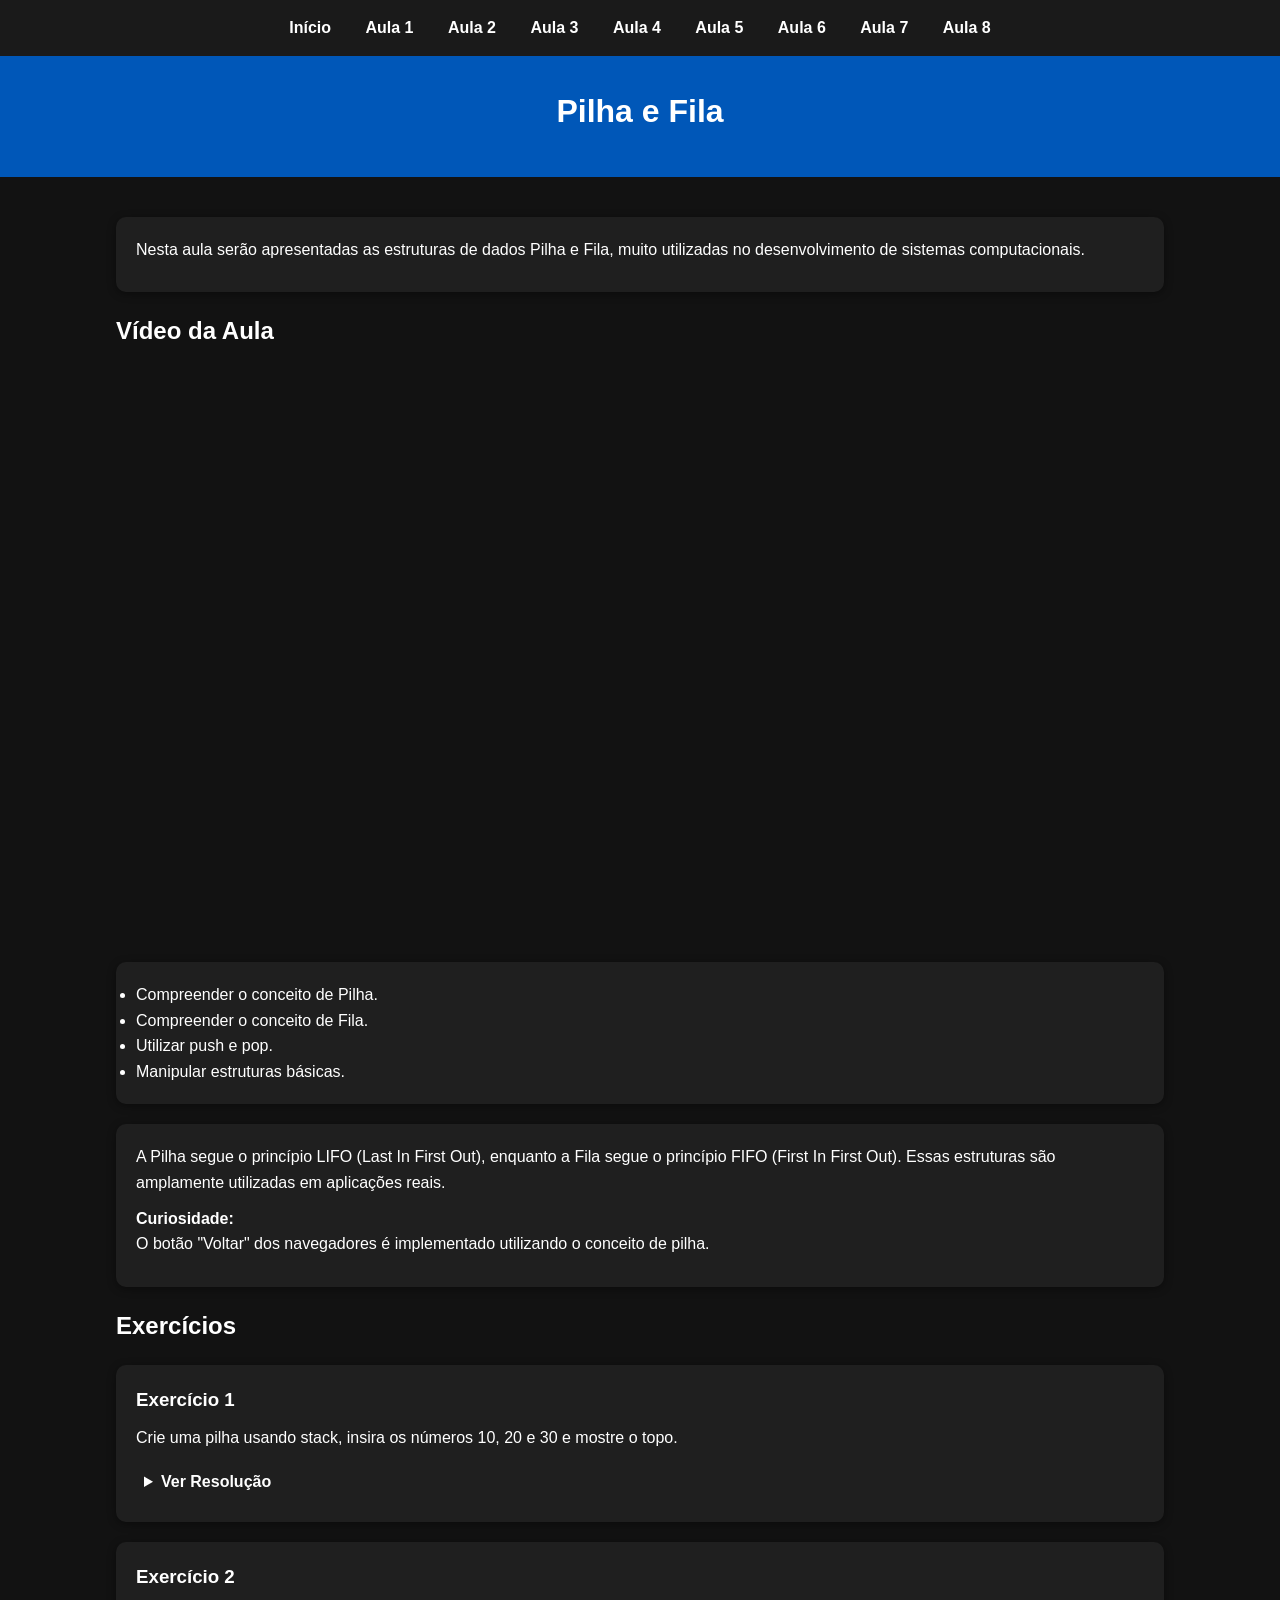
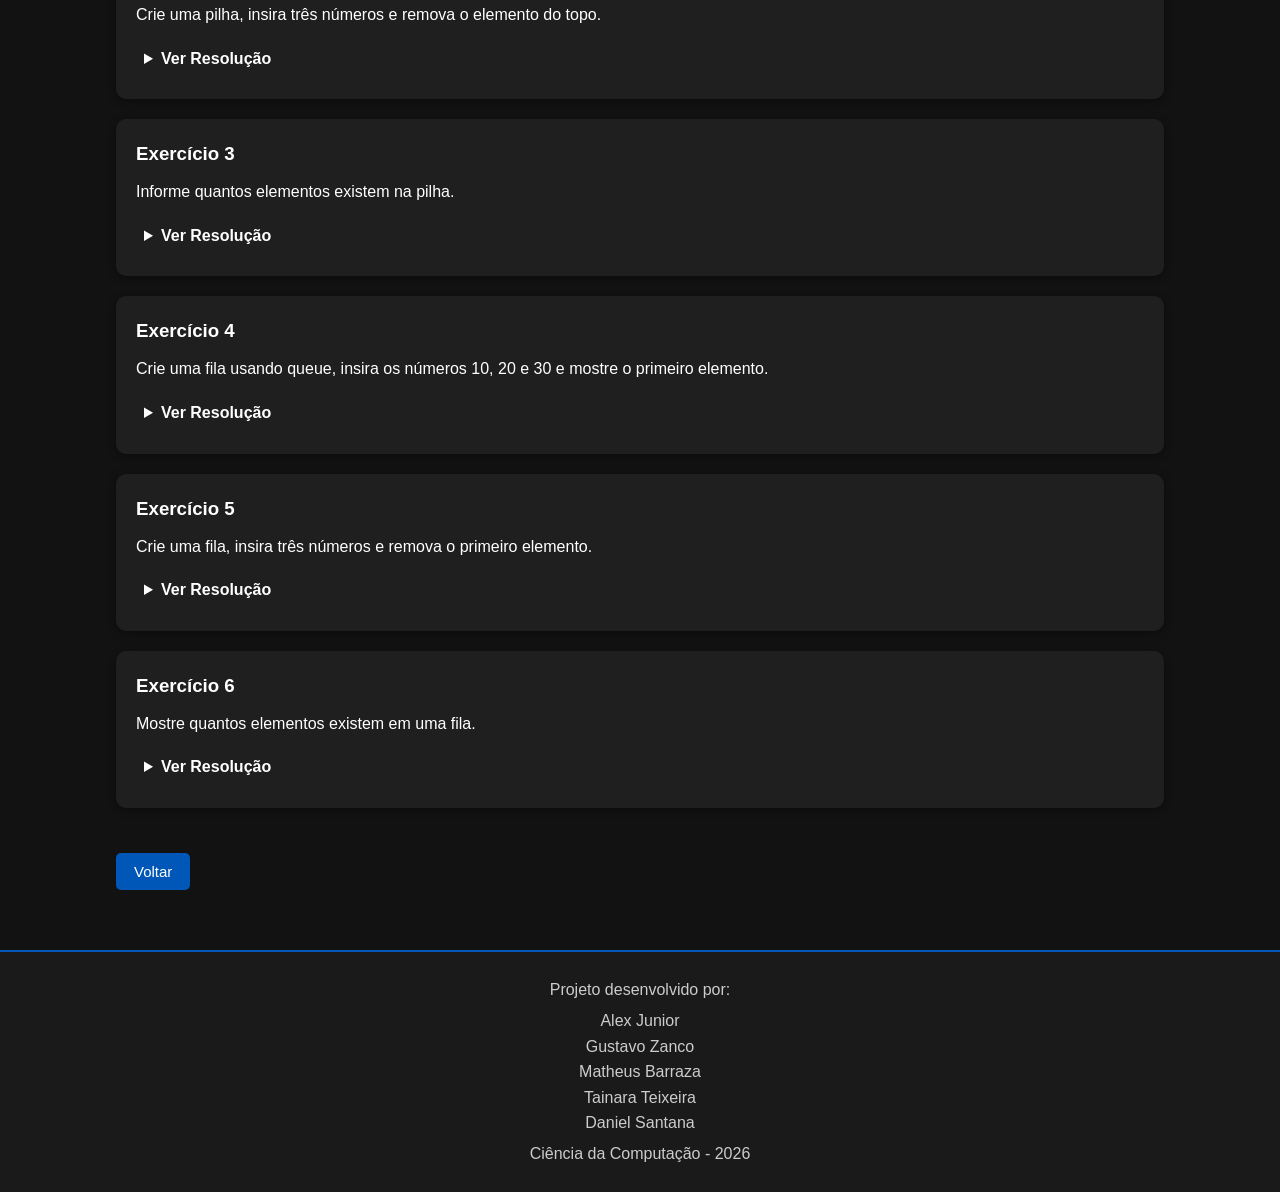
<file: Aulas/aula5.html>
<!DOCTYPE html>
<html lang="pt-BR">
<head>
    <meta charset="UTF-8">
    <title>Pilha e Fila</title>
    <link rel="stylesheet" href="../style.css">
</head>
<nav>
    <a href="../index.html">Início</a>
    <a href="aula1.html">Aula 1</a>
    <a href="aula2.html">Aula 2</a>
    <a href="aula3.html">Aula 3</a>
    <a href="aula4.html">Aula 4</a>
    <a href="aula5.html">Aula 5</a>
    <a href="aula6.html">Aula 6</a>
    <a href="aula7.html">Aula 7</a>
    <a href="aula8.html">Aula 8</a>
</nav>
<body>

<header>
    <h1>Pilha e Fila</h1>
</header>

<main>
    <div class="card">
        <p>
            Nesta aula serão apresentadas as estruturas de dados Pilha e Fila,
            muito utilizadas no desenvolvimento de sistemas computacionais.
        </p>
    </div>

    <h2>Vídeo da Aula</h2>

    <iframe width="800"
            height="450"
            src="https://www.youtube.com/embed/UHQ54Eblhbg"
            frameborder="0"
            allowfullscreen>
    </iframe>

    <br><br>
    <div class="card">
        <ul>
            <li>Compreender o conceito de Pilha.</li>
            <li>Compreender o conceito de Fila.</li>
            <li>Utilizar push e pop.</li>
            <li>Manipular estruturas básicas.</li>
        </ul>
    </div>
    <div class="card">
        <p>
            A Pilha segue o princípio LIFO (Last In First Out),
            enquanto a Fila segue o princípio FIFO (First In First Out).
            Essas estruturas são amplamente utilizadas em aplicações reais.
            <h4>Curiosidade: </h4>
            O botão "Voltar" dos navegadores é implementado utilizando o conceito de pilha.
        </p>
    </div>


    <h2>Exercícios</h2>

    <div class="card">
        <h3>Exercício 1</h3>

        <p>
            Crie uma pilha usando stack<int>, insira os números 10, 20 e 30 e mostre o topo.
        </p>

        <details>
            <summary>Ver Resolução</summary>

<pre>
    
#include <iostream>
#include <stack>

using namespace std;

int main() {

    stack<int> pilha;

    pilha.push(10);
    pilha.push(20);
    pilha.push(30);

    cout << pilha.top();

    return 0;
}

</pre>

        </details>
    </div>
    <div class="card">
    <h3>Exercício 2</h3>

    <p>
        Crie uma pilha, insira três números e remova o elemento do topo.
    </p>

    <details>
        <summary>Ver Resolução</summary>

<pre>

#include <iostream>
#include <stack>

using namespace std;

int main() {

    stack<int> pilha;

    pilha.push(10);
    pilha.push(20);
    pilha.push(30);

    pilha.pop();

    cout << pilha.top();

    return 0;
}

</pre>

    </details>
</div>
    <div class="card">
    <h3>Exercício 3</h3>

    <p>
        Informe quantos elementos existem na pilha.
    </p>

    <details>
        <summary>Ver Resolução</summary>

<pre>

#include <iostream>
#include <stack>

using namespace std;

int main() {

    stack<int> pilha;

    pilha.push(5);
    pilha.push(10);
    pilha.push(15);

    cout << pilha.size();

    return 0;
}

</pre>

    </details>
</div>

</div>
    <div class="card">
    <h3>Exercício 4</h3>

    <p>
        Crie uma fila usando queue<int>, insira os números 10, 20 e 30 e mostre o primeiro elemento.
    </p>

    <details>
        <summary>Ver Resolução</summary>

<pre>

#include <iostream>
#include <queue>

using namespace std;

int main() {

    queue<int> fila;

    fila.push(10);
    fila.push(20);
    fila.push(30);

    cout << fila.front();

    return 0;
}

</pre>

    </details>
</div>
</div>
    <div class="card">
    <h3>Exercício 5</h3>

    <p>
        Crie uma fila, insira três números e remova o primeiro elemento.
    </p>

    <details>
        <summary>Ver Resolução</summary>

<pre>

#include <iostream>
#include <queue>

using namespace std;

int main() {

    queue<int> fila;

    fila.push(10);
    fila.push(20);
    fila.push(30);

    fila.pop();

    cout << fila.front();

    return 0;
}

</pre>

    </details>
</div>
</div>
    <div class="card">
    <h3>Exercício 6</h3>

    <p>
       Mostre quantos elementos existem em uma fila.
    </p>

    <details>
        <summary>Ver Resolução</summary>

<pre>

#include <iostream>
#include <queue>

using namespace std;

int main() {

    queue<int> fila;

    fila.push(1);
    fila.push(2);
    fila.push(3);
    fila.push(4);

    cout << fila.size();

    return 0;
}

</pre>

    </details>
</div>

    <br>

    <a href="../index.html">
        <button>Voltar</button>
    </a>

</main>
    <footer>
    <p>Projeto desenvolvido por:</p>

    <p>
        Alex Junior<br>
        Gustavo Zanco<br>
        Matheus Barraza<br>
        Tainara Teixeira<br>
        Daniel Santana
    </p>

    <p>Ciência da Computação - 2026</p>
    </footer>

</body>
</html>
</file>
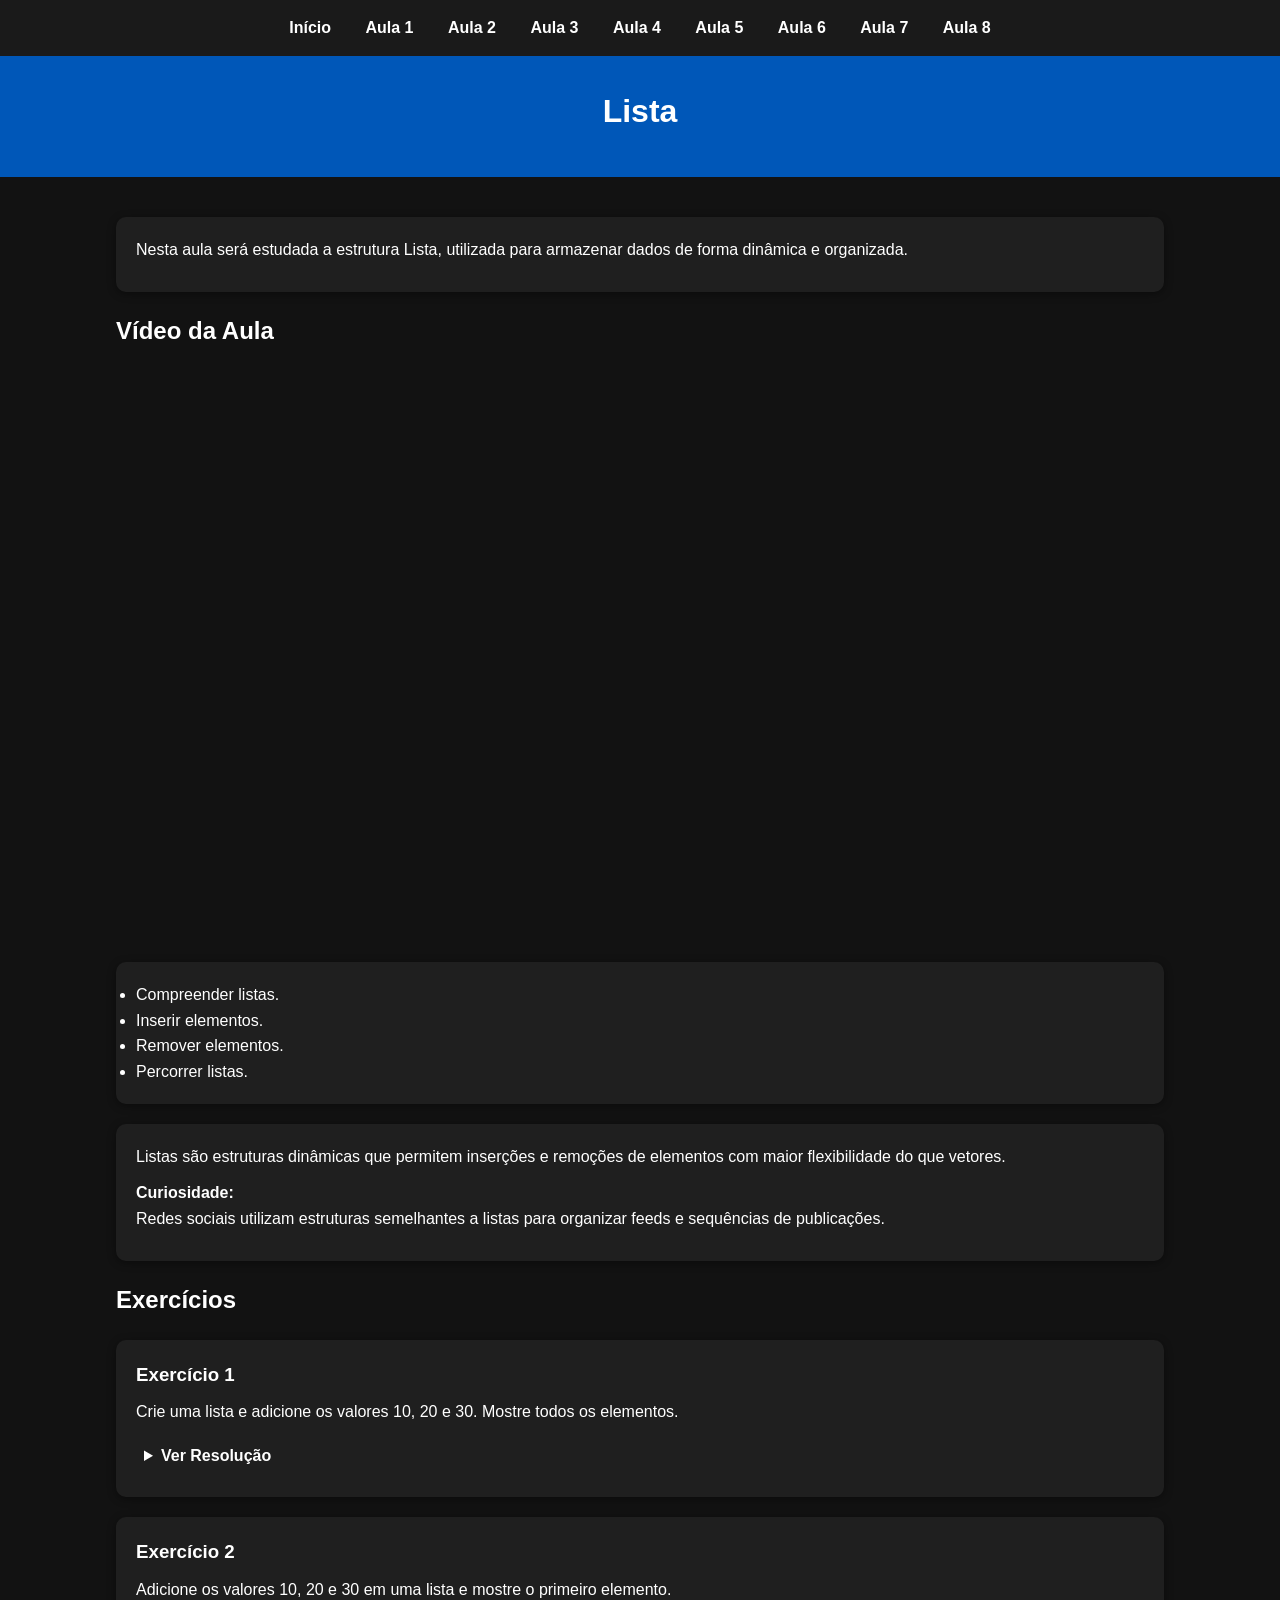
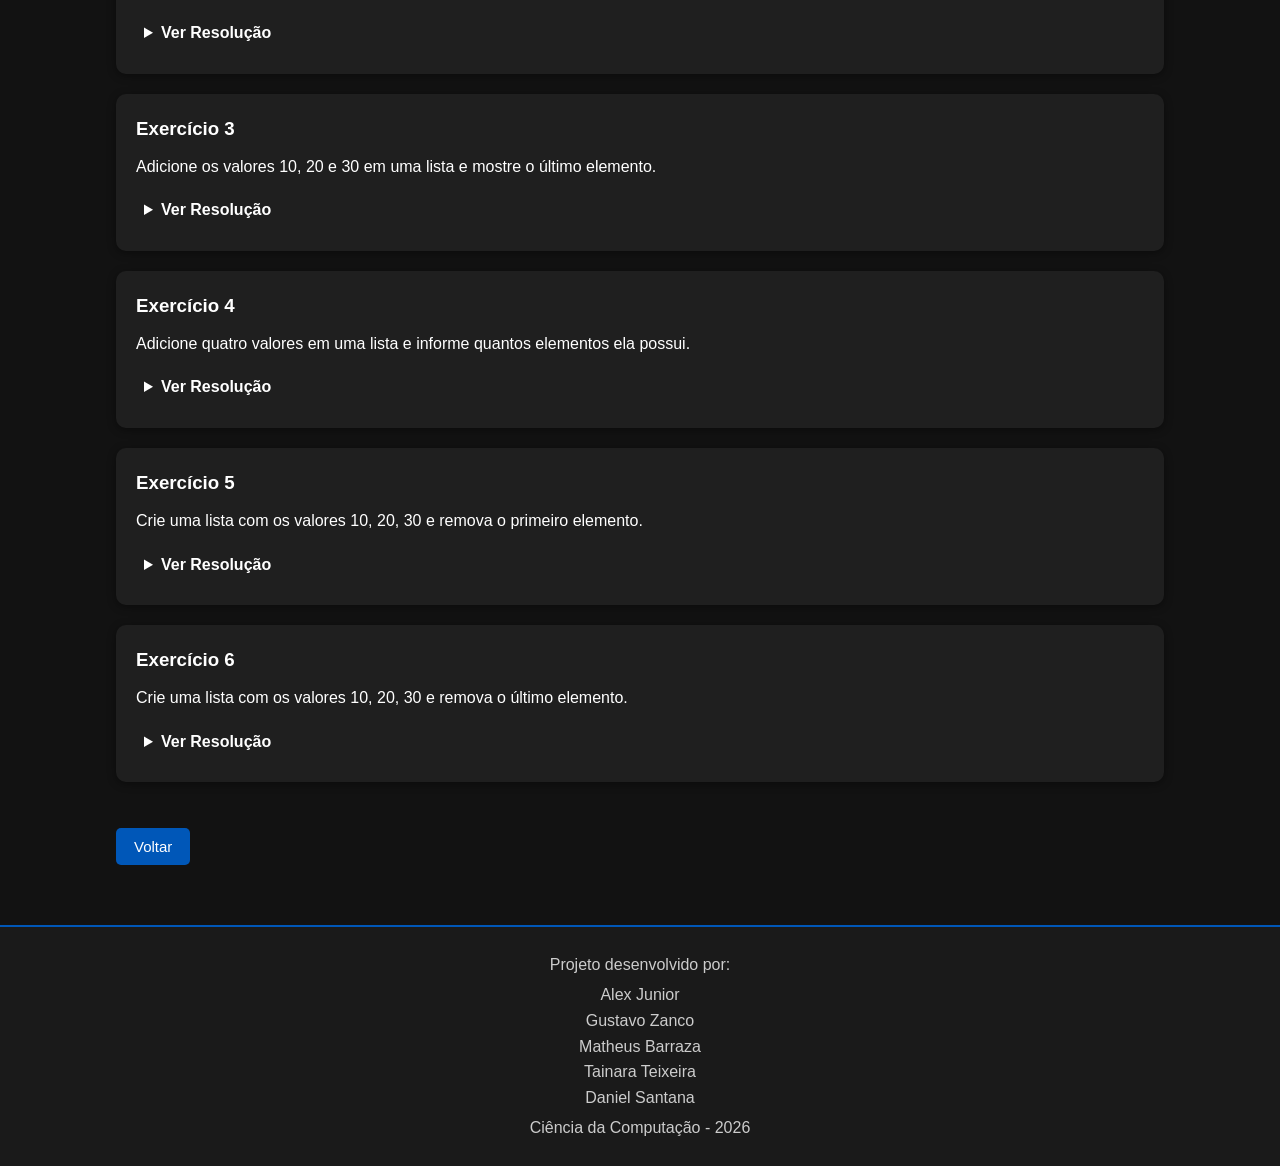
<file: Aulas/aula6.html>
<!DOCTYPE html>
<html lang="pt-BR">
<head>
    <meta charset="UTF-8">
    <title>Lista</title>
    <link rel="stylesheet" href="../style.css">
</head>
<nav>
    <a href="../index.html">Início</a>
    <a href="aula1.html">Aula 1</a>
    <a href="aula2.html">Aula 2</a>
    <a href="aula3.html">Aula 3</a>
    <a href="aula4.html">Aula 4</a>
    <a href="aula5.html">Aula 5</a>
    <a href="aula6.html">Aula 6</a>
    <a href="aula7.html">Aula 7</a>
    <a href="aula8.html">Aula 8</a>
</nav>
<body>

<header>
    <h1>Lista</h1>
</header>

<main>
    <div class="card">
        <p>
        Nesta aula será estudada a estrutura Lista, utilizada para armazenar
        dados de forma dinâmica e organizada.
        </p>
    </div>

    <h2>Vídeo da Aula</h2>

    <iframe width="800"
            height="450"
            src="https://www.youtube.com/embed/_zaFSINuWBU"
            frameborder="0"
            allowfullscreen>
    </iframe>

    <br><br>
    <div class="card">
        <ul>
            <li>Compreender listas.</li>
            <li>Inserir elementos.</li>
            <li>Remover elementos.</li>
            <li>Percorrer listas.</li>
        </ul>
    </div>

    <div class="card">
        <p>
            Listas são estruturas dinâmicas que permitem inserções e remoções
            de elementos com maior flexibilidade do que vetores.
            <h4>Curiosidade: </h4>
            Redes sociais utilizam estruturas semelhantes a listas para organizar
            feeds e sequências de publicações.
        </p>
    </div>

    <h2>Exercícios</h2>

    <div class="card">
        <h3>Exercício 1</h3>

        <p>
            Crie uma lista e adicione os valores 10, 20 e 30. Mostre todos os elementos.
        </p>

        <details>
            <summary>Ver Resolução</summary>

<pre>
    
#include <iostream>
#include <list>

using namespace std;

int main() {

    list<int> lista;

    lista.push_back(10);
    lista.push_back(20);
    lista.push_back(30);

    for(int valor : lista){
        cout << valor << endl;
    }

    return 0;
}

</pre>

        </details>
    </div>
    <div class="card">
    <h3>Exercício 2</h3>

    <p>
        Adicione os valores 10, 20 e 30 em uma lista e mostre o primeiro elemento.
    </p>

    <details>
        <summary>Ver Resolução</summary>

<pre>

#include <iostream>
#include <list>

using namespace std;

int main() {

    list<int> lista;

    lista.push_back(10);
    lista.push_back(20);
    lista.push_back(30);

    cout << lista.front();

    return 0;
}

</pre>

    </details>
</div>
    <div class="card">
    <h3>Exercício 3</h3>

    <p>
        Adicione os valores 10, 20 e 30 em uma lista e mostre o último elemento.
    </p>

    <details>
        <summary>Ver Resolução</summary>

<pre>

#include <iostream>
#include <list>

using namespace std;

int main() {

    list<int> lista;

    lista.push_back(10);
    lista.push_back(20);
    lista.push_back(30);

    cout << lista.back();

    return 0;
}

</pre>

    </details>
</div>

</div>
    <div class="card">
    <h3>Exercício 4</h3>

    <p>
        Adicione quatro valores em uma lista e informe quantos elementos ela possui.
    </p>

    <details>
        <summary>Ver Resolução</summary>

<pre>

#include <iostream>
#include <list>

using namespace std;

int main() {

    list<int> lista;

    lista.push_back(5);
    lista.push_back(10);
    lista.push_back(15);
    lista.push_back(20);

    cout << lista.size();

    return 0;
}

</pre>

    </details>
</div>
</div>
    <div class="card">
    <h3>Exercício 5</h3>

    <p>
        Crie uma lista com os valores 10, 20, 30 e remova o primeiro elemento.
    </p>

    <details>
        <summary>Ver Resolução</summary>

<pre>

#include <iostream>
#include <list>

using namespace std;

int main() {

    list<int> lista;

    lista.push_back(10);
    lista.push_back(20);
    lista.push_back(30);

    lista.pop_front();

    for(int valor : lista){
        cout << valor << endl;
    }

    return 0;
}

</pre>

    </details>
</div>
</div>
    <div class="card">
    <h3>Exercício 6</h3>

    <p>
       Crie uma lista com os valores 10, 20, 30 e remova o último elemento.
    </p>

    <details>
        <summary>Ver Resolução</summary>

<pre>

#include <iostream>
#include <list>

using namespace std;

int main() {

    list<int> lista;

    lista.push_back(10);
    lista.push_back(20);
    lista.push_back(30);

    lista.pop_back();

    for(int valor : lista){
        cout << valor << endl;
    }

    return 0;
}

</pre>

    </details>
</div>

    <br>

    <a href="../index.html">
        <button>Voltar</button>
    </a>

</main>
    <footer>
    <p>Projeto desenvolvido por:</p>

    <p>
        Alex Junior<br>
        Gustavo Zanco<br>
        Matheus Barraza<br>
        Tainara Teixeira<br>
        Daniel Santana
    </p>

    <p>Ciência da Computação - 2026</p>
    </footer>

</body>
</html>
</file>
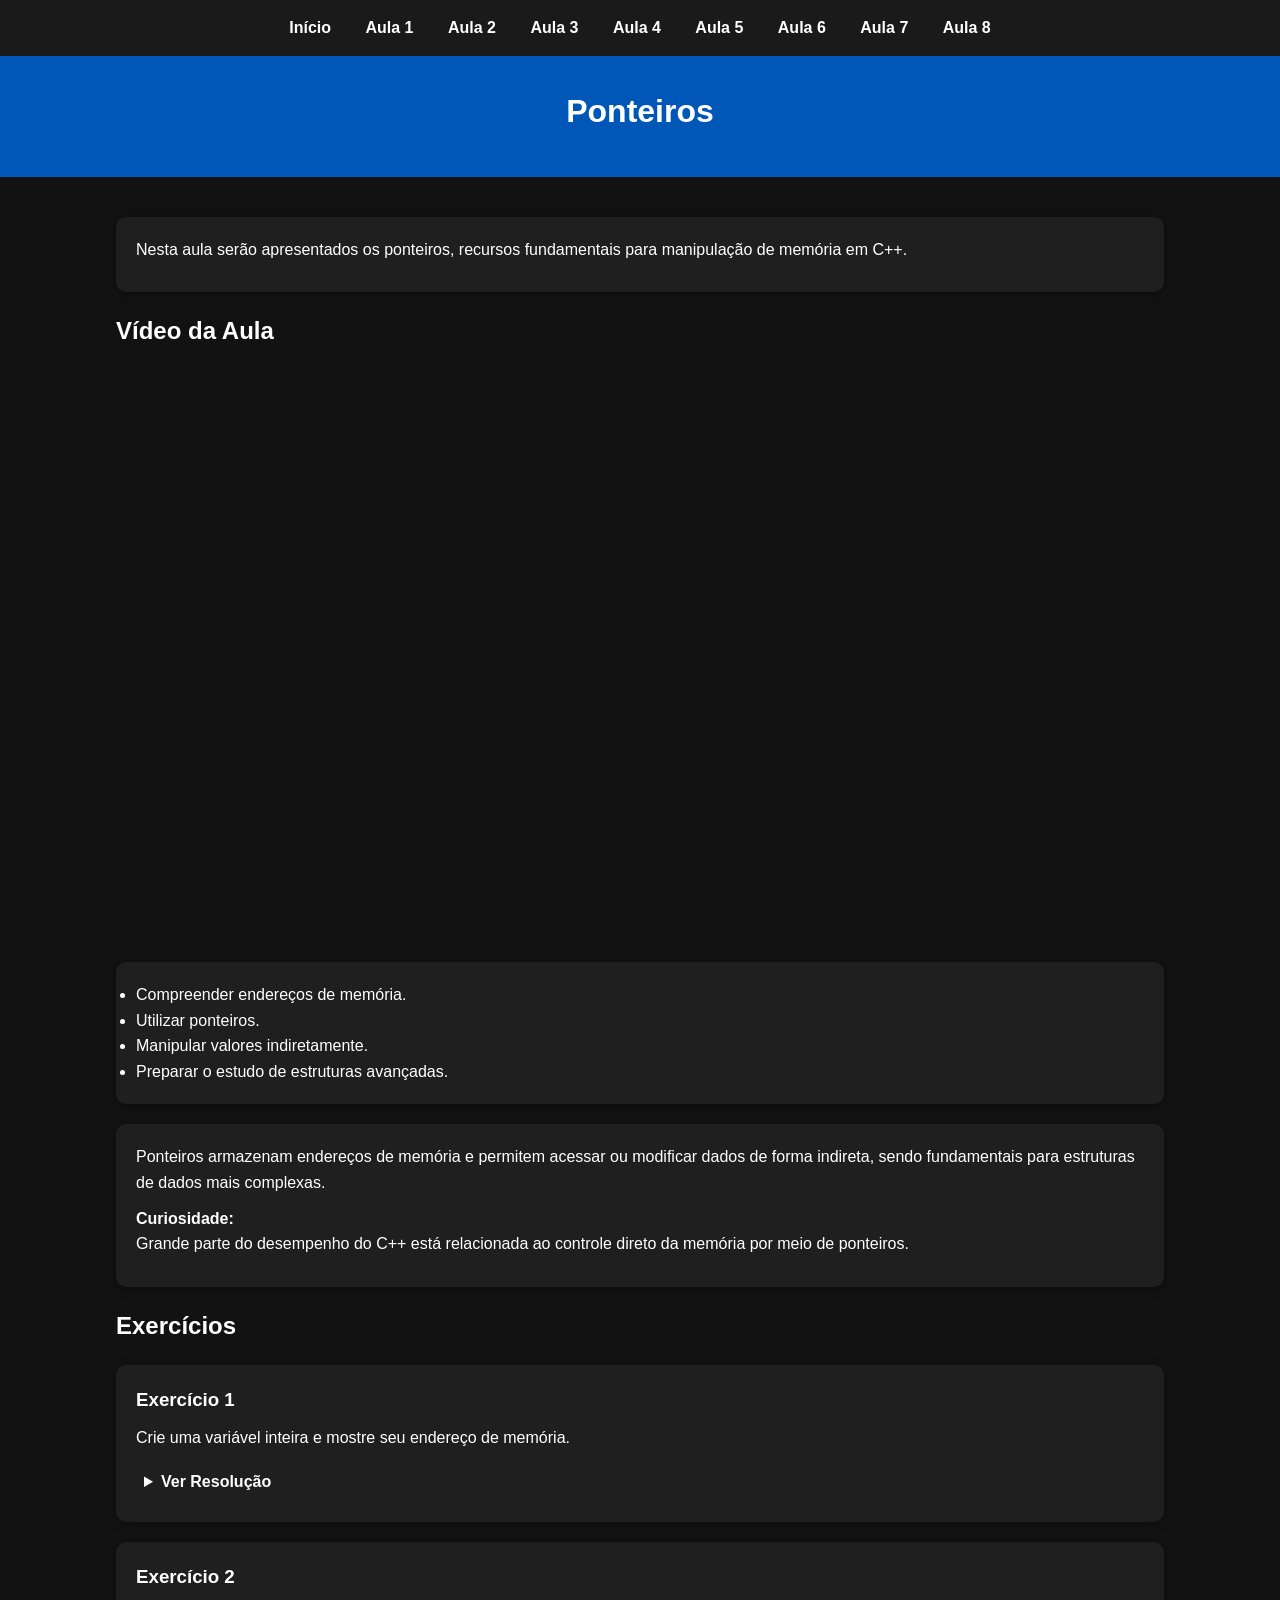
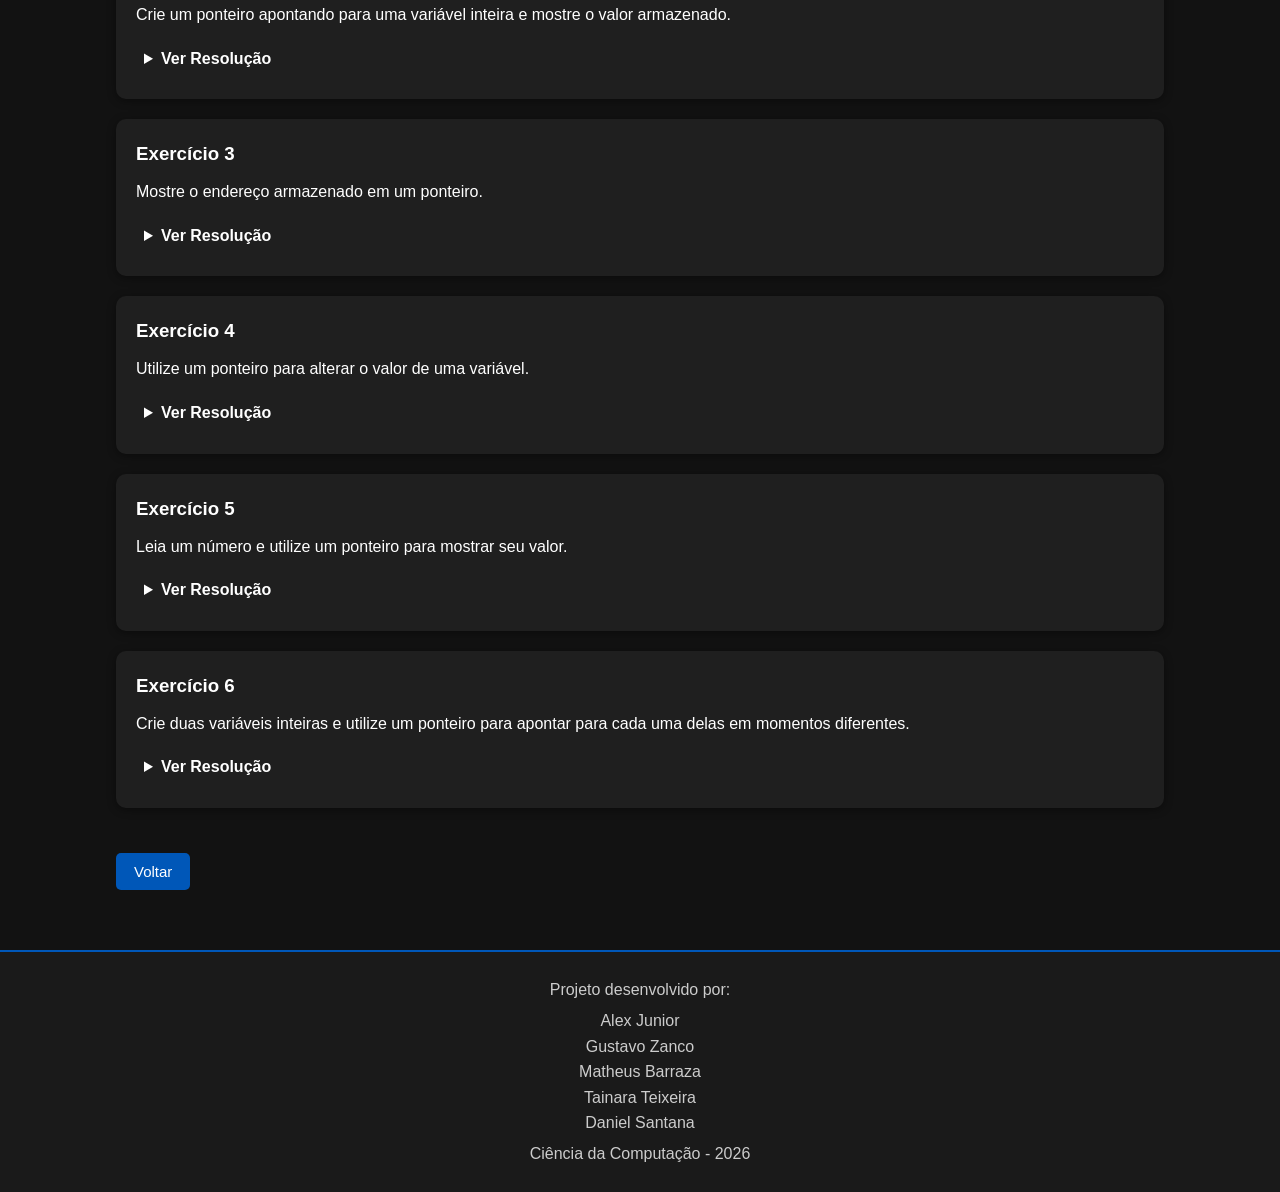
<file: Aulas/aula7.html>
<!DOCTYPE html>
<html lang="pt-BR">
<head>
    <meta charset="UTF-8">
    <title>Ponteiros</title>
    <link rel="stylesheet" href="../style.css">
</head>
<nav>
    <a href="../index.html">Início</a>
    <a href="aula1.html">Aula 1</a>
    <a href="aula2.html">Aula 2</a>
    <a href="aula3.html">Aula 3</a>
    <a href="aula4.html">Aula 4</a>
    <a href="aula5.html">Aula 5</a>
    <a href="aula6.html">Aula 6</a>
    <a href="aula7.html">Aula 7</a>
    <a href="aula8.html">Aula 8</a>
</nav>
<body>

<header>
    <h1>Ponteiros</h1>
</header>

<main>
    <div class="card">
        <p>
            Nesta aula serão apresentados os ponteiros, recursos fundamentais
            para manipulação de memória em C++.
        </p>
    </div>

    <h2>Vídeo da Aula</h2>

    <iframe width="800"
            height="450"
            src="https://www.youtube.com/embed/BY2QxUL99cI"
            frameborder="0"
            allowfullscreen>
    </iframe>

    <br><br>
    <div class="card">
        <ul>
            <li>Compreender endereços de memória.</li>
            <li>Utilizar ponteiros.</li>
            <li>Manipular valores indiretamente.</li>
            <li>Preparar o estudo de estruturas avançadas.</li>
        </ul>
    </div>

    <div class="card">
        <p>
            Ponteiros armazenam endereços de memória e permitem acessar
            ou modificar dados de forma indireta, sendo fundamentais
            para estruturas de dados mais complexas.
            <h4>Curiosidade: </h4>
            Grande parte do desempenho do C++ está relacionada ao controle
            direto da memória por meio de ponteiros.
        </p>
    </div>
    <h2>Exercícios</h2>

    <div class="card">
        <h3>Exercício 1</h3>

        <p>
            Crie uma variável inteira e mostre seu endereço de memória.
        </p>

        <details>
            <summary>Ver Resolução</summary>

<pre>
    
#include <iostream>
using namespace std;

int main() {

    int numero = 10;

    cout << &numero;

    return 0;
}

</pre>

        </details>
    </div>
    <div class="card">
    <h3>Exercício 2</h3>

    <p>
        Crie um ponteiro apontando para uma variável inteira e mostre o valor armazenado.
    </p>

    <details>
        <summary>Ver Resolução</summary>

<pre>

#include <iostream>
using namespace std;

int main() {

    int numero = 50;

    int *p = &numero;

    cout << *p;

    return 0;
}

</pre>

    </details>
</div>
    <div class="card">
    <h3>Exercício 3</h3>

    <p>
        Mostre o endereço armazenado em um ponteiro.
    </p>

    <details>
        <summary>Ver Resolução</summary>

<pre>

#include <iostream>
using namespace std;

int main() {

    int numero = 25;

    int *p = &numero;

    cout << p;

    return 0;
}

</pre>

    </details>
</div>

</div>
    <div class="card">
    <h3>Exercício 4</h3>

    <p>
        Utilize um ponteiro para alterar o valor de uma variável.
    </p>

    <details>
        <summary>Ver Resolução</summary>

<pre>

#include <iostream>
using namespace std;

int main() {

    int numero = 10;

    int *p = &numero;

    *p = 100;

    cout << numero;

    return 0;
}

</pre>

    </details>
</div>
</div>
    <div class="card">
    <h3>Exercício 5</h3>

    <p>
        Leia um número e utilize um ponteiro para mostrar seu valor.
    </p>

    <details>
        <summary>Ver Resolução</summary>

<pre>

#include <iostream>
using namespace std;

int main() {

    int numero;

    cin >> numero;

    int *p = &numero;

    cout << *p;

    return 0;
}

</pre>

    </details>
</div>
</div>
    <div class="card">
    <h3>Exercício 6</h3>

    <p>
       Crie duas variáveis inteiras e utilize um ponteiro para apontar para cada uma delas em momentos diferentes.
    </p>

    <details>
        <summary>Ver Resolução</summary>

<pre>

#include <iostream>
using namespace std;

int main() {

    int a = 10;
    int b = 20;

    int *p;

    p = &a;
    cout << *p << endl;

    p = &b;
    cout << *p << endl;

    return 0;
}

</pre>

    </details>
</div>

    <br>

    <a href="../index.html">
        <button>Voltar</button>
    </a>

</main>
    <footer>
    <p>Projeto desenvolvido por:</p>

    <p>
        Alex Junior<br>
        Gustavo Zanco<br>
        Matheus Barraza<br>
        Tainara Teixeira<br>
        Daniel Santana
    </p>

    <p>Ciência da Computação - 2026</p>
    </footer>

</body>
</html>
</file>
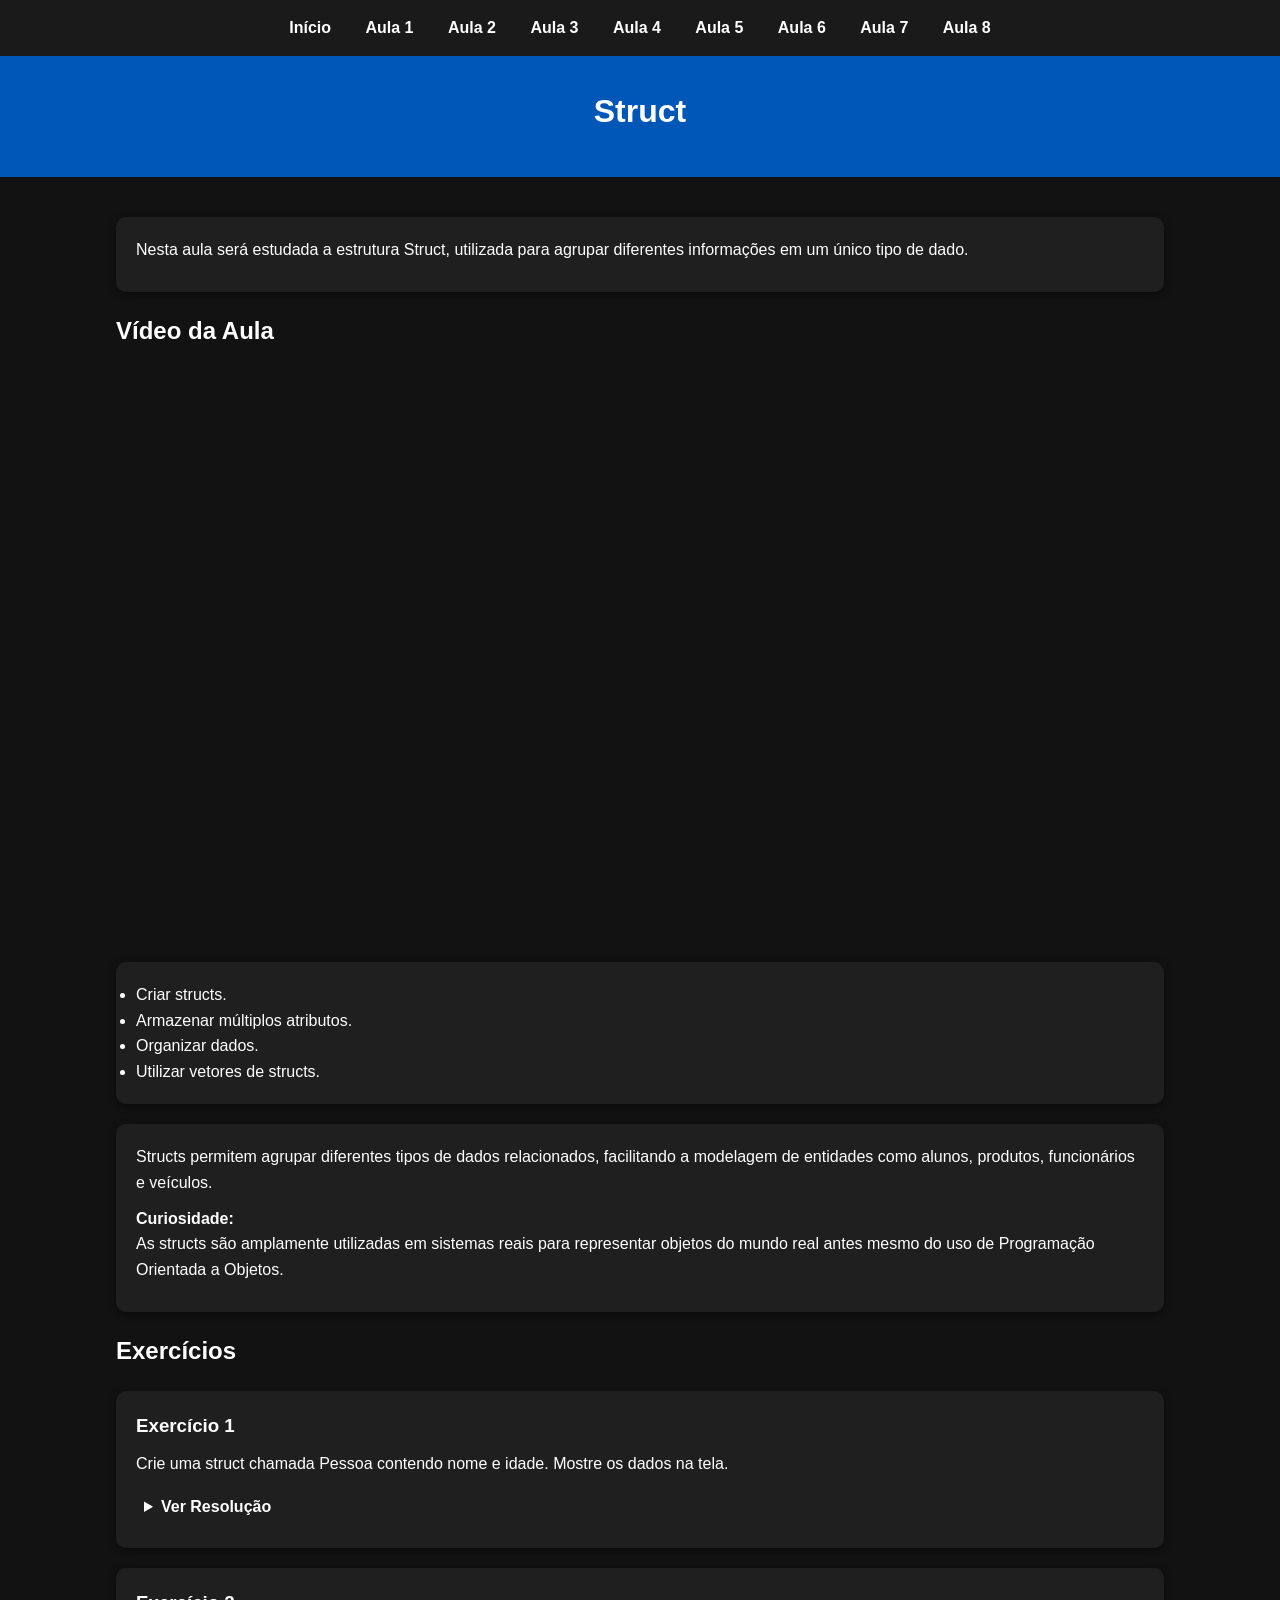
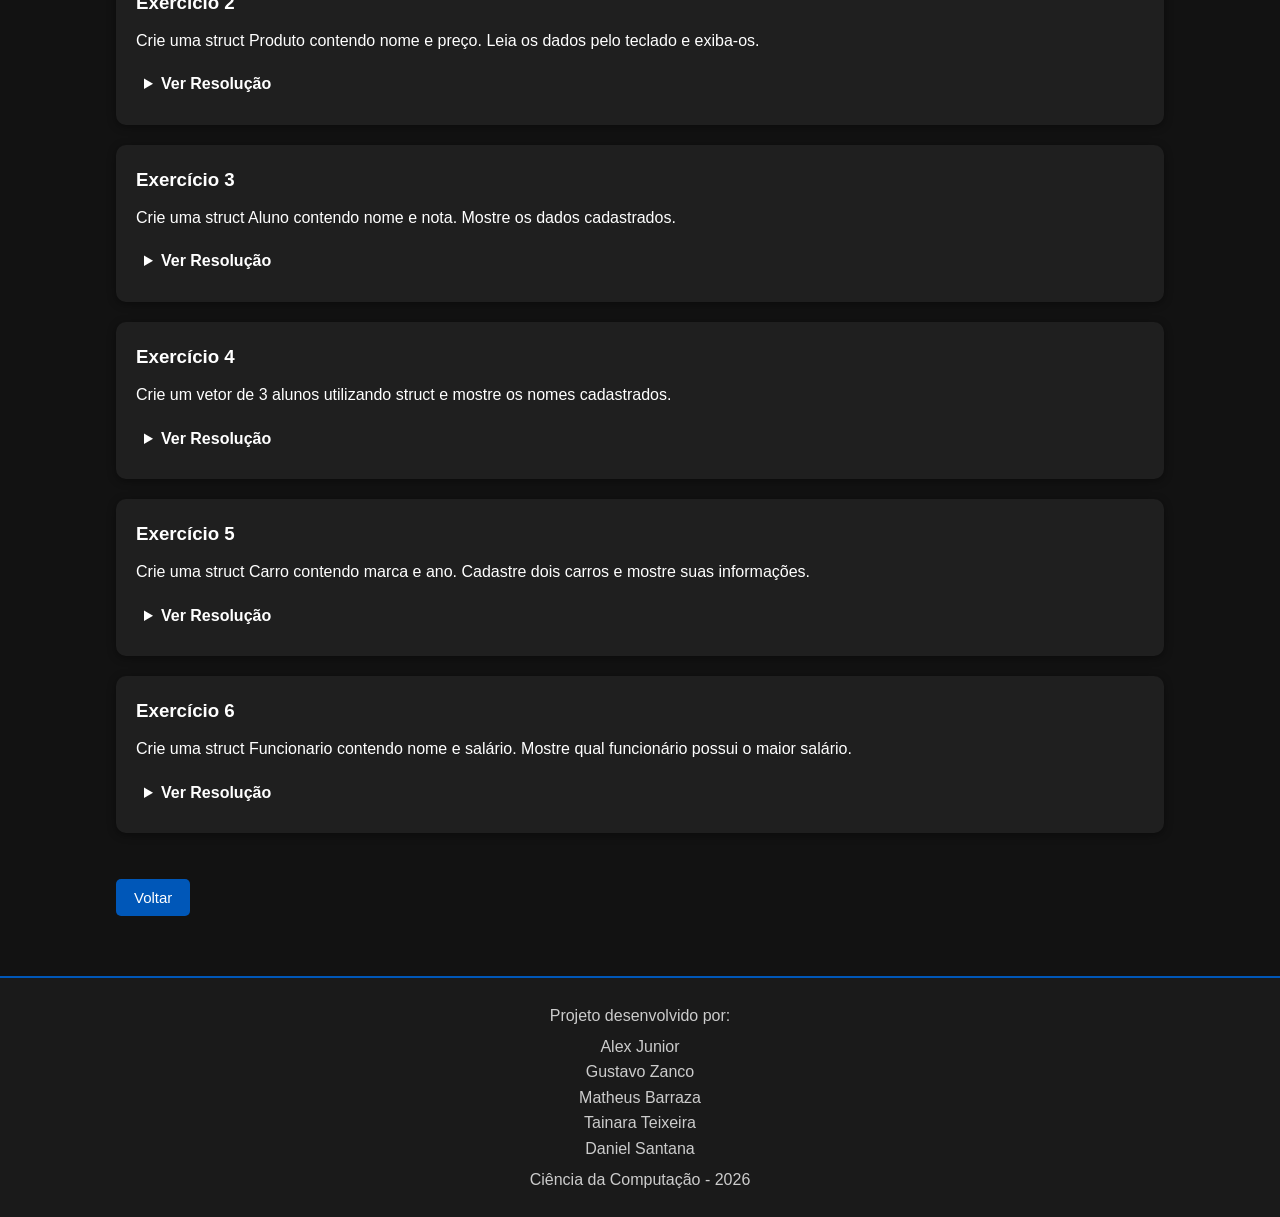
<file: Aulas/aula8.html>
<!DOCTYPE html>
<html lang="pt-BR">
<head>
    <meta charset="UTF-8">
    <title>Struct</title>
    <link rel="stylesheet" href="../style.css">
</head>
<nav>
    <a href="../index.html">Início</a>
    <a href="aula1.html">Aula 1</a>
    <a href="aula2.html">Aula 2</a>
    <a href="aula3.html">Aula 3</a>
    <a href="aula4.html">Aula 4</a>
    <a href="aula5.html">Aula 5</a>
    <a href="aula6.html">Aula 6</a>
    <a href="aula7.html">Aula 7</a>
    <a href="aula8.html">Aula 8</a>
</nav>
<body>

<header>
    <h1>Struct</h1>
</header>

<main>
    <div class="card">
        <p>
            Nesta aula será estudada a estrutura Struct, utilizada para agrupar
            diferentes informações em um único tipo de dado.
        </p>
    </div>

    <h2>Vídeo da Aula</h2>

    <iframe width="800"
            height="450"
            src="https://www.youtube.com/embed/nAg7DzSs1j4"
            frameborder="0"
            allowfullscreen>
    </iframe>

    <br><br>
    <div class="card">
        <ul>
            <li>Criar structs.</li>
            <li>Armazenar múltiplos atributos.</li>
            <li>Organizar dados.</li>
            <li>Utilizar vetores de structs.</li>
        </ul>
    </div>

    <div class="card">
        <p>
            Structs permitem agrupar diferentes tipos de dados relacionados,
            facilitando a modelagem de entidades como alunos, produtos,
            funcionários e veículos.
            <h4>Curiosidade: </h4>
            As structs são amplamente utilizadas em sistemas reais para representar
            objetos do mundo real antes mesmo do uso de Programação Orientada a Objetos.    
        </p>
    </div>

    <h2>Exercícios</h2>

    <div class="card">
        <h3>Exercício 1</h3>

        <p>
            Crie uma struct chamada Pessoa contendo nome e idade. Mostre os dados na tela.
        </p>

        <details>
            <summary>Ver Resolução</summary>

<pre>
    
#include <iostream>
using namespace std;

struct Pessoa {
    string nome;
    int idade;
};

int main() {

    Pessoa p;

    p.nome = "Joao";
    p.idade = 25;

    cout << p.nome << endl;
    cout << p.idade;

    return 0;
}

</pre>

        </details>
    </div>
    <div class="card">
    <h3>Exercício 2</h3>

    <p>
        Crie uma struct Produto contendo nome e preço. Leia os dados pelo teclado e exiba-os.
    </p>

    <details>
        <summary>Ver Resolução</summary>

<pre>

#include <iostream>
using namespace std;

struct Produto {
    string nome;
    float preco;
};

int main() {

    Produto p;

    cin >> p.nome;
    cin >> p.preco;

    cout << "Produto: " << p.nome << endl;
    cout << "Preco: " << p.preco;

    return 0;
}

</pre>

    </details>
</div>
    <div class="card">
    <h3>Exercício 3</h3>

    <p>
        Crie uma struct Aluno contendo nome e nota. Mostre os dados cadastrados.
    </p>

    <details>
        <summary>Ver Resolução</summary>

<pre>

#include <iostream>
using namespace std;

struct Aluno {
    string nome;
    float nota;
};

int main() {

    Aluno a;

    cin >> a.nome;
    cin >> a.nota;

    cout << a.nome << endl;
    cout << a.nota;

    return 0;
}

</pre>

    </details>
</div>

</div>
    <div class="card">
    <h3>Exercício 4</h3>

    <p>
        Crie um vetor de 3 alunos utilizando struct e mostre os nomes cadastrados.
    </p>

    <details>
        <summary>Ver Resolução</summary>

<pre>

#include <iostream>
using namespace std;

struct Aluno {
    string nome;
};

int main() {

    Aluno alunos[3];

    for(int i = 0; i < 3; i++){
        cin >> alunos[i].nome;
    }

    for(int i = 0; i < 3; i++){
        cout << alunos[i].nome << endl;
    }

    return 0;
}

</pre>

    </details>
</div>
</div>
    <div class="card">
    <h3>Exercício 5</h3>

    <p>
        Crie uma struct Carro contendo marca e ano. Cadastre dois carros e mostre suas informações.
    </p>

    <details>
        <summary>Ver Resolução</summary>

<pre>

#include <iostream>
using namespace std;

struct Carro {
    string marca;
    int ano;
};

int main() {

    Carro carros[2];

    for(int i = 0; i < 2; i++){
        cin >> carros[i].marca;
        cin >> carros[i].ano;
    }

    for(int i = 0; i < 2; i++){
        cout << carros[i].marca << " ";
        cout << carros[i].ano << endl;
    }

    return 0;
}

</pre>

    </details>
</div>
</div>
    <div class="card">
    <h3>Exercício 6</h3>

    <p>
       Crie uma struct Funcionario contendo nome e salário. Mostre qual funcionário possui o maior salário.
    </p>

    <details>
        <summary>Ver Resolução</summary>

<pre>

#include <iostream>
using namespace std;

struct Funcionario {
    string nome;
    float salario;
};

int main() {

    Funcionario f[2];

    for(int i = 0; i < 2; i++){
        cin >> f[i].nome;
        cin >> f[i].salario;
    }

    if(f[0].salario > f[1].salario){
        cout << f[0].nome;
    }
    else{
        cout << f[1].nome;
    }

    return 0;
}

</pre>

    </details>
</div>

    <br>

    <a href="../index.html">
        <button>Voltar</button>
    </a>

</main>
    <footer>
    <p>Projeto desenvolvido por:</p>

    <p>
        Alex Junior<br>
        Gustavo Zanco<br>
        Matheus Barraza<br>
        Tainara Teixeira<br>
        Daniel Santana
    </p>

    <p>Ciência da Computação - 2026</p>
    </footer>

</body>
</html>
</file>
<file: style.css>
*{
    margin: 0;
    padding: 0;
    box-sizing: border-box;
    font-family: Arial, sans-serif;
}

body{
    background-color: #121212;
    color: white;
    line-height: 1.6;
}

header{
    background-color: #0057b8;
    color: white;
    text-align: center;
    padding: 30px;
}

main{
    width: 85%;
    max-width: 1200px;
    margin: auto;
    padding: 20px;
}

.card{
    background-color: #1f1f1f;
    margin: 20px 0;
    padding: 20px;
    border-radius: 10px;
    box-shadow: 0px 2px 8px rgba(0,0,0,0.4);
}

.card h2,
.card h3{
    margin-bottom: 10px;
}

button{
    background-color: #0057b8;
    color: white;
    border: none;
    padding: 10px 18px;
    border-radius: 5px;
    cursor: pointer;
    font-size: 15px;
}

button:hover{
    background-color: #003f85;
}

a{
    text-decoration: none;
}

iframe{
    width: 100%;
    max-width: 900px;
    height: 500px;
    border-radius: 10px;
    display: block;
    margin: 20px auto;
}

details{
    margin-top: 10px;
}

summary{
    cursor: pointer;
    font-weight: bold;
    padding: 8px;
}

summary:hover{
    color: #4da3ff;
}

pre{
    background-color: #1e1e1e;
    color: #d4d4d4;
    padding: 15px;
    border-radius: 8px;
    overflow-x: auto;
    margin-top: 10px;
    font-family: Consolas, monospace;
}

h1{
    margin-bottom: 10px;
}

h2{
    margin-bottom: 15px;
}

p{
    margin-bottom: 10px;
}

@media (max-width: 768px){

    main{
        width: 95%;
    }

    iframe{
        height: 250px;
    }

    .card{
        padding: 15px;
    }
}

footer{
    margin-top: 40px;
    padding: 20px;
    text-align: center;
    background-color: #1a1a1a;
    color: #cccccc;
    border-top: 2px solid #0057b8;
}

footer p{
    margin: 5px 0;
}
nav{
    background-color:#1a1a1a;
    padding:15px;
    text-align:center;
}

nav a{
    color:white;
    margin:0 15px;
    text-decoration:none;
    font-weight:bold;
}

nav a:hover{
    color:#4da3ff;
}
</file>
